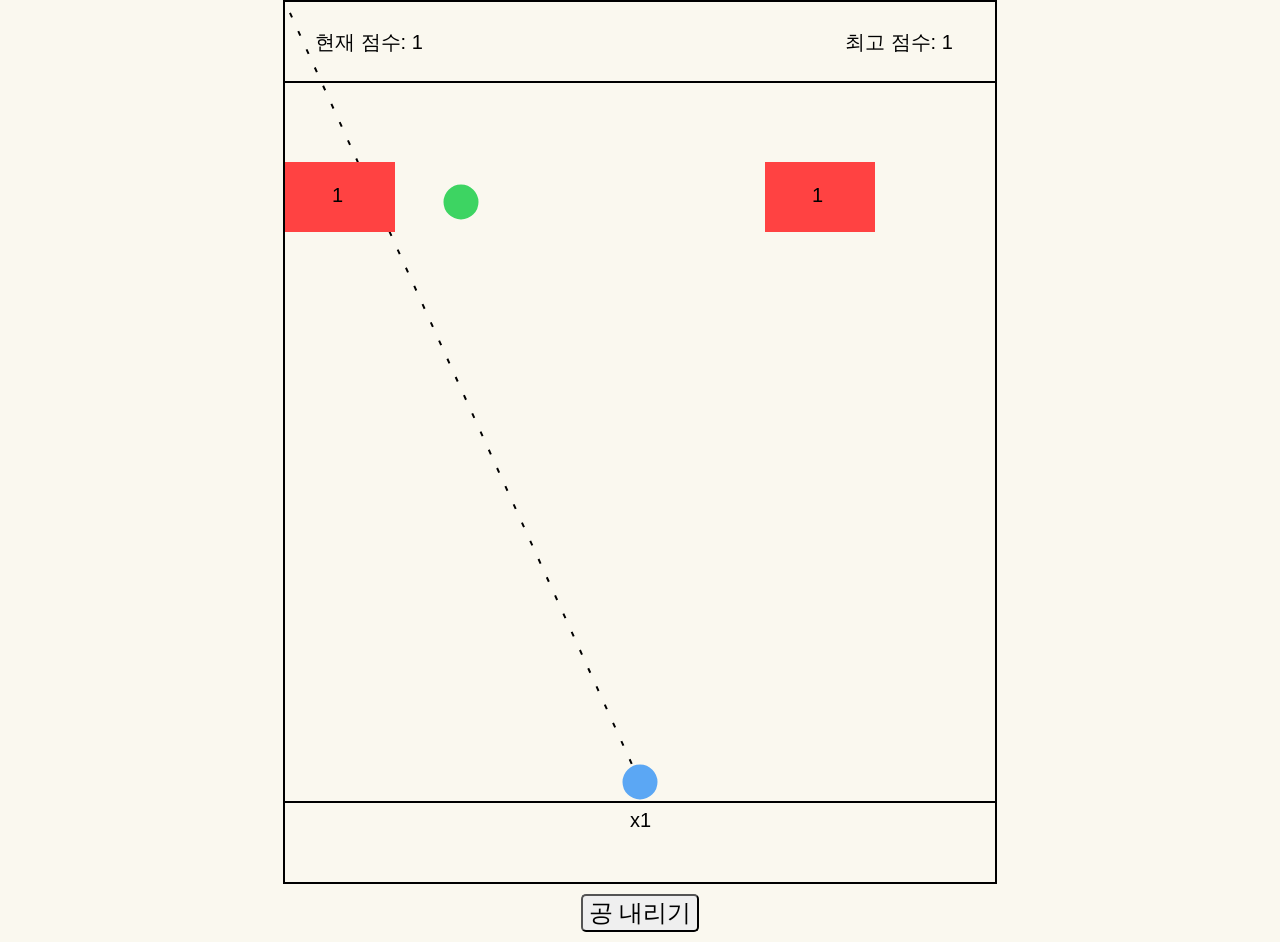
<file: Games/brick-breaker.html>
<html>

<head>
  <meta charset="utf-8" />
  <style>
    body {
      background: #faf8ef;
      margin: 0;
      padding: 0;
    }

    canvas {
      border: 2px solid black;
      margin: 0 auto;
      display: block;
    }

    button {
      border-radius: 5px;
      font-size: 1.5em;
      display: block;
      margin: 10 auto;
    }
  </style>
</head>

<body>
  <canvas id="canvas" width="720" height="800"></canvas>
  <button onclick="gameManager.downBalls()">공 내리기</button>

  <script>
    function randomInt(...args) {
      if (args.length === 1) {
        const [n] = args;
        return Math.ceil(Math.random() * n);
      }

      if (args.length === 2) {
        const [start, end] = args;

        if (start > end) throw Error("The starting value is greater than the ending value.");

        return Math.ceil(Math.random() * (end - start)) + start;
      }
    }

    function random(...args) {
      if (args.length === 1) {
        const [n] = args;
        return Math.random() * n;
      }

      if (args.length === 2) {
        const [start, end] = args;

        if (start > end) throw Error("The starting value is greater than the ending value.");

        return Math.random() * (end - start) + start;
      }
    }

    const range = function (n, m) {
      if (arguments.length === 1)
        return Array.from({ length: n }).map((_, i) => i);

      if (arguments.length === 2) {
        if (n === m) return [n];
        else if (n < m) {
          return Array.from({ length: m - n + 1 }).map((_, i) => i + n);
        } else {
          return Array.from({ length: n - m + 1 }).map(
            (_, i) => m - i + (n - m)
          );
        }
      }
    };

    function normalize(n) {
      return n < 0 ? -1 : n > 0 ? 1 : 0;
    }

    function clamp(v, min, max) {
      return Math.max(min, Math.min(max, v));
    }

    function between(v, min, max) {
      return min <= v && v <= max;
    }

    const delay = (n) => new Promise((r) => setTimeout(r, n));
  </script>

  <script>
    /**
     * Vector Library
     **/
    class Vector {
      constructor(x = 0, y = 0) {
        this.x = x;
        this.y = y;
      }

      add(v) {
        this.x += v.x;
        this.y += v.y;
      }

      sub(v) {
        this.x -= v.x;
        this.y -= v.y;
      }

      mult(n) {
        this.x *= n;
        this.y *= n;
      }

      mag() {
        return Math.sqrt(this.x * this.x + this.y + this.y);
      }

      get() {
        return new Vector(this.x, this.y);
      }

      normalize() {
        this.x = normalize(this.x);
        this.y = normalize(this.y);
      }

      copy() {
        return new Vector(this.x, this.y);
      }
    }

    Vector.mult = (v, n) => new Vector(v.x * n, v.y * n);

    Vector.div = (v, n) => new Vector(v.x / n, v.y / n);
  </script>

  <script>
    /**
     *   Canvas Library
     **/
    const canvas = document.getElementById("canvas");
    const ctx = canvas.getContext("2d");

    const width = 710;
    const height = 880;
    const uiOffsetY = 80;

    canvas.width = width;
    canvas.height = height;

    function line(x1, y1, x2, y2, color = "#000") {
      ctx.beginPath();
      ctx.strokeStyle = color;
      ctx.lineWidth = 2;
      ctx.moveTo(x1, y1);
      ctx.lineTo(x2, y2);
      ctx.stroke();
    }

    function dashLine(x1, y1, x2, y2) {
      ctx.beginPath();
      ctx.setLineDash([5, 15]);
      ctx.moveTo(x1, y1);
      ctx.lineTo(x2, y2);
      ctx.stroke();
      ctx.setLineDash([]);
    }

    function rect(x, y, w, h) {
      ctx.beginPath();
      ctx.rect(x, y, w, h);
      ctx.strokeStyle = "#000";
      ctx.stroke();
      ctx.closePath();
    }

    function fillRect(x, y, w, h, color = "#171717") {
      ctx.save();
      ctx.beginPath();
      ctx.fillStyle = color;
      ctx.fillRect(x, y, w, h);
      ctx.stroke();
      ctx.closePath();
      ctx.restore();
    }

    function circle(x, y, r, color = "#000") {
      ctx.save();
      ctx.beginPath();
      ctx.arc(x, y, r, 0, Math.PI * 2);
      ctx.lineWidth = 3;
      ctx.fillStyle = color;
      ctx.strokeStyle = color;
      ctx.fill();
      ctx.stroke();
      ctx.closePath();
      ctx.restore();
    }

    function clear() {
      ctx.clearRect(0, 0, width, height);
    }

    function shuffle(arr) {
      return arr.sort(() => Math.random() - 0.5);
    }
  </script>

  <script>
    /**
     *   User Code
     **/
    const POWER = 0.3;

    const Mouse = { position: new Vector(0, 0) };

    class BallLine {
      constructor() { }

      display(state) {
        if (!state.ballMoving && !state.brickMoving && state.ballPos) {
          dashLine(
            state.ballPos.x,
            state.ballPos.y,
            Mouse.position.x,
            Math.min(Mouse.position.y, 720)
          );
        }
      }
    }

    class Ball {
      constructor(mass, x, y) {
        this.position = new Vector(x, y);
        this.velocity = new Vector(0, 0);
        this.acceleration = new Vector(0, 0);
        this.mass = mass;
        this.r = this.mass * 8;
        this.showDirection = true;
      }

      setOnStop(f) {
        this.onStop = f;
      }

      applyForce(force) {
        const f = Vector.div(force, this.mass);
        this.acceleration.add(f);
      }

      update() {
        this.velocity.add(this.acceleration);
        this.position.add(this.velocity);

        this.acceleration.mult(0);
      }

      move(direction) {
        if (direction === "right") this.applyForce(new Vector(20, 0));
        else if (direction === "left") this.applyForce(new Vector(-20, 0));
      }

      stop() {
        this.velocity = new Vector(0, 0);
        this.showDirection = true;
        this.onStop(this);
        this.downing = false;
      }

      down() {
        this.downing = true;
        this.velocity = new Vector(0, 30);
      }

      shoot(mousePos) {
        this.showDirection = false;
        const force = this.calcBallVelocity(this.angle(mousePos));
        this.applyForce(force);
      }

      calcBallVelocity(angle) {
        return new Vector(
          100 * Math.cos(angle) * POWER,
          100 * Math.sin(angle) * POWER
        );
      }

      angle(mousePos) {
        const opposite = mousePos.y - this.position.y;
        const adjacent = mousePos.x - this.position.x;
        const angle = Math.atan2(opposite, adjacent);

        return angle;
      }

      display() {
        circle(this.position.x, this.position.y, this.r, "#5ba7f4");
      }

      collideWith(brick) {
        if (this.downing) return false;

        const { x, y } = this.position;
        const r = this.r;

        const closestX = clamp(x, brick.x, brick.x + brick.w);
        const closestY = clamp(y, brick.y, brick.y + brick.h);

        const distanceX = x - closestX;
        const distanceY = y - closestY;
        const distanceSquared = distanceX * distanceX + distanceY * distanceY;

        const collided = distanceSquared < r * r;

        if (!collided) return false;

        if (
          closestY === brick.y &&
          between(closestX, brick.x - r + 3, brick.x + brick.w + r - 3)
        ) {
          this.velocity.y *= -1;
          this.position.y = closestY - r;
        } else if (
          closestY === brick.y + brick.h &&
          between(closestX, brick.x - r + 3, brick.x + brick.w + r - 3)
        ) {
          this.velocity.y *= -1;
          this.position.y = closestY + r;
        } else if (
          closestX === brick.x &&
          between(closestY, brick.y - r + 3, brick.y + brick.h + r - 3)
        ) {
          this.velocity.x *= -1;
          this.position.x = closestX - r;
        } else if (
          closestX === brick.x + brick.w &&
          between(closestY, brick.y - r + 3, brick.y + brick.h + r - 3)
        ) {
          this.velocity.x *= -1;
          this.position.x = closestX + r;
        }

        return true;
      }

      collideWithBonusBall(bonusBall) {
        if (this.downing) return false;

        const x = this.position.x - bonusBall.x;
        const y = this.position.y - bonusBall.y;
        const r = this.r;
        const collided = 2 * r >= Math.sqrt(x * x + y * y);

        return collided;
      }

      checkEdges() {
        if (this.position.x > width) {
          this.position.x = width;
          this.velocity.x *= -1;
        } else if (this.position.x < 0) {
          this.position.x = 0;
          this.velocity.x *= -1;
        }

        if (this.position.y > height - 100) {
          this.velocity.y *= -1;
          this.position.y = height - 100;
          this.stop();
        } else if (this.position.y < 100) {
          this.velocity.y *= -1;
          this.position.y = 100;
        }
      }
    }

    class Brick {
      constructor(n, x, y) {
        this.n = n;
        this.start = n;

        this.x = x * 120;
        this.y = y * 80 + uiOffsetY;
        this.w = 110;
        this.h = 70;
      }

      shouldMoveDown(state) {
        return this.y < 80 * (state.level - this.start + 1) + uiOffsetY;
      }

      update(state) {
        if (this.shouldMoveDown(state)) {
          this.y = Math.min(
            this.y + 10,
            80 * (state.level - this.start + 1) + uiOffsetY
          );
        }
      }

      color(level) {
        const percentage = ((level - this.n) / level) * 30;
        return `hsl(${percentage}, ${100 - percentage}%, 63%)`;
      }

      display(state) {
        fillRect(this.x, this.y, this.w, this.h, this.color(state.level));
        ctx.fillStyle = "black";
        ctx.font = "20px Arial";
        ctx.fillText(
          this.n,
          this.x + this.w / 2 - 8,
          this.y + this.h / 2 + 5
        );
      }

      hit() {
        this.n--;
      }

      get broken() {
        return this.n <= 0;
      }

      get hitBottom() {
        return this.y >= height - uiOffsetY - 80;
      }
    }

    class BrickParticle {
      constructor(n, x, y) {
        const i = n % 5;
        const j = ~~(n / 4);

        this.w = 22;
        this.h = 18;
        this.location = new Vector(x + i * this.w, y + j * this.h);
        this.acceleration = new Vector(0, 0);
        this.velocity = new Vector(
          i > 2
            ? random(0, 0.5)
            : i === 2
              ? random(-0.5, 0.5)
              : random(-0.5, 0),
          random(1, 3)
        );
        this.lifespan = 255;
      }

      update() {
        this.velocity.add(this.acceleration);
        this.location.add(this.velocity);
        this.lifespan -= 4;
      }

      display() {
        fillRect(
          this.location.x,
          this.location.y,
          22,
          18,
          `hsla(30, 70%, 63%, ${this.lifespan / 255})`
        );
      }

      run() {
        this.update();
        this.display();
      }

      get isDead() {
        return this.lifespan < 0;
      }
    }

    class BrickParticleSystem {
      constructor(x, y) {
        this.origin = new Vector(x, y);
        this.particles = range(20).map((n) => new BrickParticle(n, x, y));
      }

      addParticle() {
        this.particles.push(new BrickParticle(this.origin));
      }

      run() {
        this.particles.forEach((particle) => particle.run());
      }

      get isDead() {
        return !this.particles.length || this.particles[0].isDead;
      }
    }

    class BrickParticleSystems {
      constructor() {
        this.particleSystems = [];
      }

      addParticleSystem(...bricks) {
        const newPs = bricks.map(({ x, y }) => new BrickParticleSystem(x, y));
        this.particleSystems.push(...newPs);
      }

      run() {
        this.particleSystems = this.particleSystems.filter(
          (ps) => !ps.isDead
        );
        this.particleSystems.forEach((ps) => ps.run());
      }
    }

    class BonusBall {
      constructor(n, x, y) {
        this.start = n;
        this.r = 16;
        this.x = x * 120 + 56;
        this.y = y * 80 + 36 + uiOffsetY;
        this.hit = false;

        //         this.effectR = 18;
        //         this.effectD = 0.1;
      }

      moveDownLittle(state) {
        this.y = Math.min(
          this.y + 10,
          80 * (state.level - this.start + 1) + uiOffsetY + 40
        );
      }

      update(state) {
        if (this.hit) this.y = Math.min(this.y + 50, height - 100);
        else this.moveDownLittle(state);

        if (this.hit && this.y === height - 100 && state.brickMoving) {
          if (this.x < state.ballPos.x) {
            this.x = Math.min(this.x + 30, state.ballPos.x);
          } else {
            this.x = Math.max(this.x - 30, state.ballPos.x);
          }
        }

        //         this.effectR += this.effectD;
        //         if (this.effectR > 28) this.effectR = 18;
      }

      display() {
        circle(this.x, this.y, this.r, "#3dd462");
        //         if (!this.hit)
        //             circle(this.x, this.y, this.effectR);
      }

      hitWithBall() {
        this.hit = true;
      }

      collideWith(ball) {
        const x = ball.position.x - this.x;
        const y = ball.position.y - this.y;
        const r = this.r;
        const collided = 2 * r >= Math.sqrt(x * x + y * y);

        if (collided) {
          this.hit = true;
        }
        return collided;
      }
    }

    class UI {
      constructor() { }

      display(state) {
        line(0, uiOffsetY, width, uiOffsetY);
        line(0, height - uiOffsetY, width, height - uiOffsetY);

        this.showBallCount(state);
        this.showScore(state);
      }

      showScore(state) {
        ctx.fillText(`현재 점수: ${state.level}`, 30, uiOffsetY / 2 + 7);
        ctx.fillText(
          `최고 점수: ${state.bestLevel}`,
          width - 150,
          uiOffsetY / 2 + 7
        );
      }

      showBallCount(state) {
        if (!state.ballMoving)
          ctx.fillText(
            `x${state.ballCount}`,
            state.ballPos.x - 10,
            height - 55
          );
      }

      gameOver() {
        fillRect(0, height / 2 - 100, width, 200, "rgba(0, 0, 0, 0.3)");
        ctx.font = "40px Arial";
        ctx.fillText("패배!", width / 2 - 40, height / 2 + 12);
        ctx.font = "20px Arial";
      }
    }

    class Balls {
      constructor(state) {
        this.balls = range(state.ballCount).map(
          (i) => new Ball(2, state.ballPos.x, state.ballPos.y)
        );
        this.onBallStop = (ball) => {
          if (!state.firstBallStop) {
            state.ballPos = ball.position.copy();
            state.firstBallStop = true;
          }

          ball.position.x = state.ballPos.x;
        };
        this.balls.forEach((ball) => ball.setOnStop(this.onBallStop));
      }

      collideWithBricks(bricks) {
        bricks.bricks.forEach((brick) => {
          this.balls.forEach((ball) => {
            const collided = ball.collideWith(brick);
            if (collided) {
              brick.hit();
            }
          });
        });
      }

      collideWithBonusBall(bonusBalls) {
        this.balls.forEach((ball) => {
          bonusBalls.forEach((bonusBall) => {
            const collided = ball.collideWithBonusBall(bonusBall);
            if (collided) bonusBall.hitWithBall();
          });
        });
      }

      get allStopped() {
        return this.balls.every((ball) => ball.velocity.mag() === 0);
      }

      addBalls(state, n) {
        const newBalls = range(n).map(
          (i) => new Ball(2, state.ballPos.x, state.ballPos.y)
        );
        newBalls.forEach((ball) => ball.setOnStop(this.onBallStop));
        this.balls.push(...newBalls);
      }

      async shoot(mousePos, state) {
        for (const ball of this.balls) {
          if (state.ballDowning) return;
          ball.shoot(mousePos);
          await delay(Math.max(50 - ~~(state.ballCount / 10), 10));
        }
      }

      display() {
        this.balls.forEach((ball) => {
          ball.update();
          ball.checkEdges();
          ball.display();
        });
      }

      down() {
        this.balls.forEach((ball) => ball.down());
      }
    }

    class Bricks {
      constructor() {
        this.bricks = [];
        this.particleSystems = new BrickParticleSystems();
      }

      addBricks(state, newBrickIndeces) {
        const newBricks = newBrickIndeces.map(
          (i) => new Brick(state.level, i, 0)
        );
        this.bricks.push(...newBricks);
      }

      display(state) {
        this.bricks.forEach((brick) => {
          brick.update(state);
          brick.display(state);
        });

        this.particleSystems.run();
      }

      break() {
        const brokenBricks = this.bricks.filter((brick) => brick.broken);
        this.particleSystems.addParticleSystem(...brokenBricks);

        this.bricks = this.bricks.filter((brick) => !brick.broken);
      }

      shouldSlideDown(state) {
        return this.bricks[0] && this.bricks[0].shouldMoveDown(state);
      }

      get hitBottom() {
        return this.bricks[0] && this.bricks[0].hitBottom;
      }
    }

    class BonusBalls {
      constructor() {
        this.bonusBalls = [];
      }

      addBonusBalls(state, newBonusBallIndex) {
        this.bonusBalls = [
          ...this.bonusBalls,
          new BonusBall(state.level, newBonusBallIndex, 0),
        ];
      }

      display(state) {
        this.bonusBalls.forEach((bonusBall) => {
          bonusBall.update(state);
          bonusBall.display();
        });
      }

      collideWithBall(balls) {
        this.bonusBalls.forEach((bonusBall) =>
          balls.balls.forEach((ball) => bonusBall.collideWith(ball))
        );
      }

      removeHitBalls() {
        this.bonusBalls = this.bonusBalls.filter(
          (b) => !b.hit || b.y > height
        );
      }

      get hitBallCount() {
        return this.bonusBalls.filter((ball) => ball.hit).length;
      }
    }

    class LocalStorageManager {
      constructor() {
        this.bestScoreKey = "brickBestScore";
        this.storage = window.localStorage;
      }

      getBestScore() {
        return this.storage.getItem(this.bestScoreKey) || 1;
      }

      setBestScore(score) {
        this.storage.setItem(this.bestScoreKey, score);
      }

      setScore(score) {
        this.setBestScore(Math.max(score, this.getBestScore()));
      }
    }

    class GameManager {
      constructor() {
        this.state = {
          ballPos: new Vector(width / 2, height - 100),
          ballMoving: false,
          ballCount: 1,
          ballDowning: false,
          brickMoving: false,
          firstBallStop: true,
          level: 1,
          over: false,
        };

        this.balls = new Balls(this.state);
        this.bricks = new Bricks();
        this.bonusBalls = new BonusBalls();
        this.ballLine = new BallLine();
        this.ui = new UI();
        this.scoreStorage = new LocalStorageManager();
        this.state.bestLevel = this.scoreStorage.getBestScore();

        this.addBallsAndBricks();

        canvas.addEventListener("click", (e) => this.shootBalls(e));
      }

      addBallsAndBricks() {
        const bonusBallCount = this.bonusBalls.hitBallCount;
        const newBrickIndeces = shuffle(range(6)).slice(
          0,
          Math.random() > 0.9 ? randomInt(5) : randomInt(4)
        );
        const newBonusBallIndex = shuffle(
          range(6).filter((i) => !newBrickIndeces.includes(i))
        )[0];

        this.state.ballCount += bonusBallCount;
        this.balls.addBalls(this.state, bonusBallCount);
        this.bricks.addBricks(this.state, newBrickIndeces);
        this.bonusBalls.addBonusBalls(this.state, newBonusBallIndex);
      }

      shootBalls(e) {
        if (
          this.state.ballMoving ||
          this.state.brickMoving ||
          this.state.over
        )
          return;

        this.state.ballPos = null;
        this.state.ballMoving = true;
        this.state.ballDowning = false;
        this.state.firstBallStop = false;

        const { x, y } = Mouse.position;
        this.balls.shoot({ x, y: Math.min(y, 720) }, this.state);
      }

      checkCollision() {
        this.balls.collideWithBricks(this.bricks);
        this.bonusBalls.collideWithBall(this.balls);
        this.bricks.break();
      }

      draw() {
        clear();
        this.ballLine.display(this.state);
        this.balls.display();
        this.bricks.display(this.state);
        this.bonusBalls.display(this.state);
        this.ui.display(this.state);
      }

      run() {
        this.draw();
        this.checkCollision();

        if (this.state.ballMoving && this.balls.allStopped) {
          this.state.ballMoving = false;
          this.state.brickMoving = true;

          this.state.level += 1;
          this.scoreStorage.setScore(this.state.level);
          this.state.bestLevel = this.scoreStorage.getBestScore();

          this.addBallsAndBricks();
        }

        if (this.state.brickMoving) {
          if (!this.bricks.shouldSlideDown(this.state)) {
            this.state.brickMoving = false;
            this.bonusBalls.removeHitBalls();
          }
        }

        if (this.bricks.hitBottom) {
          this.ui.gameOver();
          this.state.over = true;
        }

        window.requestAnimationFrame(() => this.run());
      }

      downBalls() {
        this.state.ballDowning = true;
        this.balls.down();
      }
    }

    canvas.addEventListener("mousemove", (e) => {
      const scale = ctx.scale;
      const offset = ctx.offset;
      const mx = e.pageX - canvas.offsetLeft;
      const my = e.pageY;

      Mouse.position = new Vector(mx, my);
    });

    const gameManager = new GameManager();

    gameManager.run();
  </script>
</body>

</html>
</file>
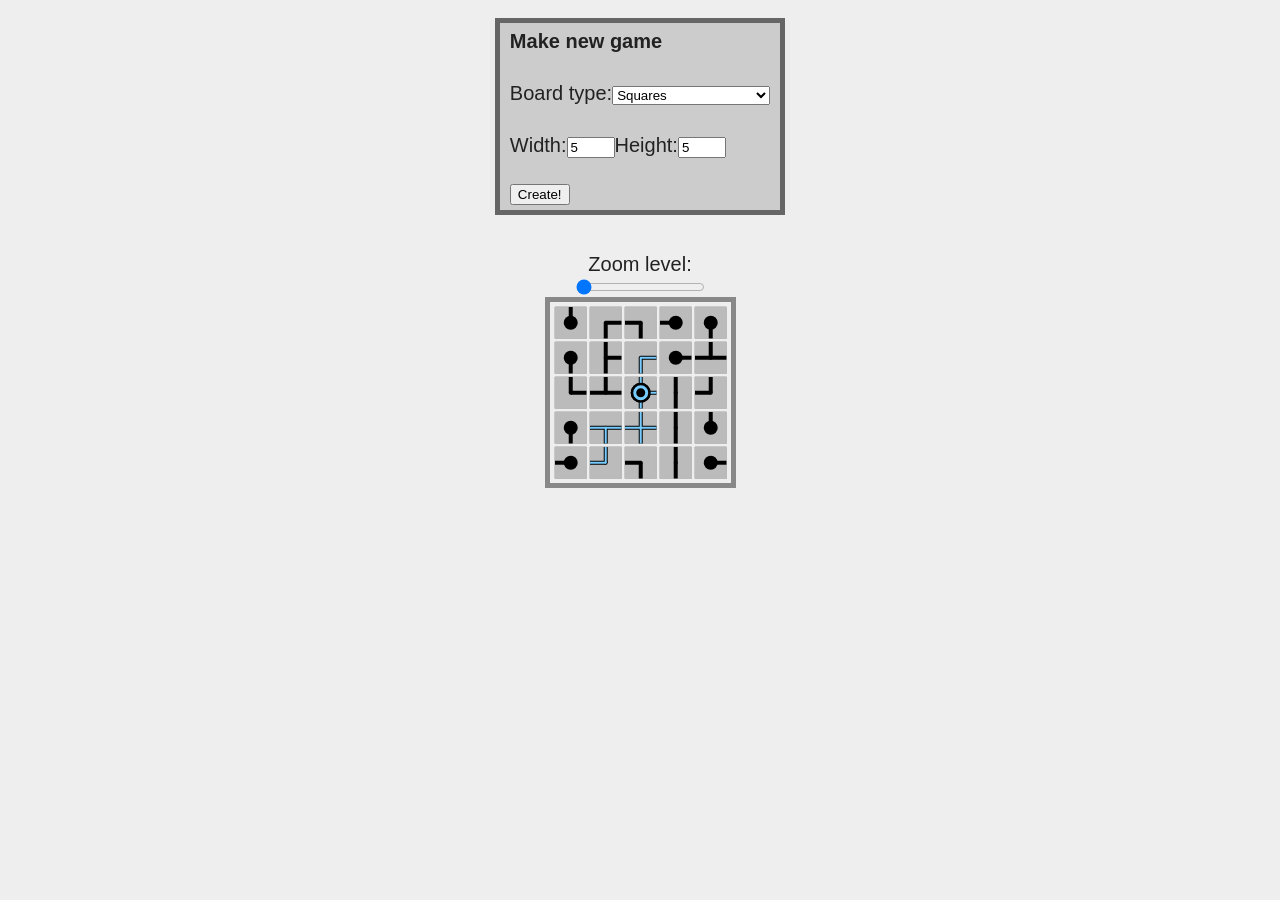
<file: Games/Connect the Pipes.html>
<html><head><title>Connect the Pipes</title><style>body{background-color:#eee;color:#222;display:flex;flex-direction:column;align-items:center;font-family:Arial,Helvetica,sans-serif;font-size:20px;line-height:1.3;user-select:none;padding-bottom:100px}.c-create-game{border:5px solid #666;background-color:#ccc;margin:10px;padding:5px 10px}#c{border:5px solid #888;touch-action:manipulation}</style><script type="text/javascript" src="[data-uri]" defer="defer"></script><script type="text/javascript" src="[data-uri]" defer="defer"></script><script type="text/javascript" src="[data-uri]" defer="defer"></script><script type="text/javascript" src="[data-uri]" defer="defer"></script></head><body><div class="c-create-game"><b>Make new game</b><br><br><label for="board-type">Board type:</label><select name="board-types" id="board-type"><option value="square">Squares</option><option value="squareWrap">Squares (Wraparound)</option><option value="hexagon">Hexagons</option><option value="triangle">Triangles</option><option value="kagome">Kagome</option><option value="kagomeWrap">Kagome (Wraparound)</option><option value="octagonal">Octagonal</option><option value="dodecagonal">Dodecagonal</option></select><br><br><label for="width">Width:</label><input type="number" id="width" min="2" max="99" value="5"><label for="height">Height:</label><input type="number" id="height" min="2" max="99" value="5"><br><br><button onclick="game.makeGameFromUI()">Create!</button></div><br><label for="zoom">Zoom level:</label><input type="range" id="zoom" min="0" max="10" value="0" oninput="zoomLevel=Math.pow(1.1,Number(this.value)),initBoard()"><h2 id="win-text" style="display:none">You won!</h2><canvas id="c"></canvas></body></html>
</file>
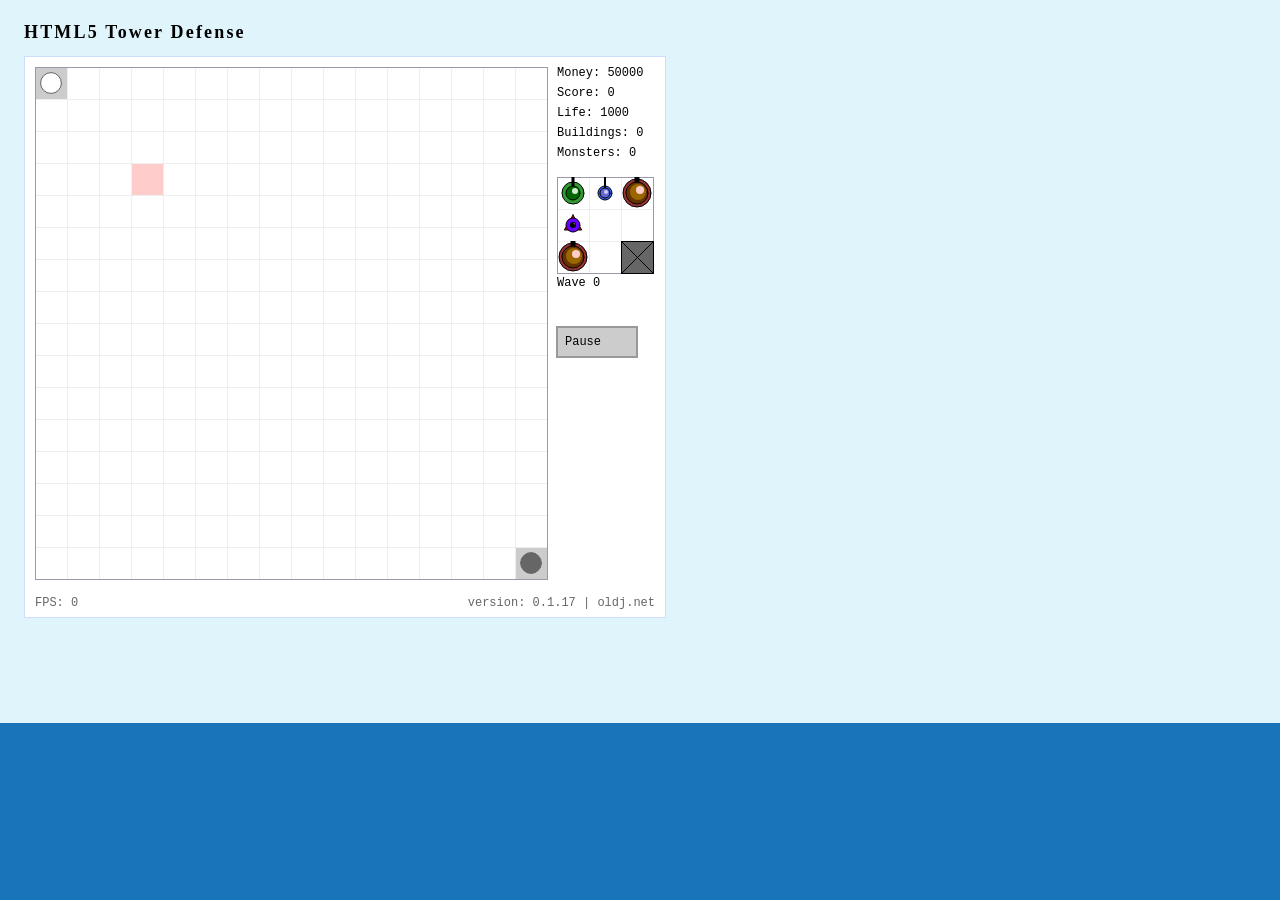
<file: Games/HTML Tower Defence.html>
﻿<!DOCTYPE html><html lang="en"><meta http-equiv="content-type" content="text/html;charset=UTF-8"><head><meta charset="utf-8"><meta name="viewport" content="width=device-width,initial-scale=1,minimum-scale=0.5,maximum-scale=1,user-scalable=yes"><title>HTML5 Tower Defense</title><style>body,html{margin:0;padding:0;font-size:12px;line-height:20px;font-family:Verdana,"Times New Roman",serif;background:#1a74ba}h1{padding:0;margin:0;line-height:48px;font-size:18px;font-weight:700;font-family:Verdana,"Times New Roman",serif;letter-spacing:.12em}#wrapper{margin:0 auto}#td-wrapper{padding:8px 24px 60px 24px;background:#e0f4fc}#td-board{display:none;font-size:16px}#td-board canvas#td-canvas{position:relative;background:#fff;border:solid 1px #cdf}#td-loading{font-size:18px;line-height:48px;padding:60px 0 120px 0;font-style:italic}#about{color:#fff;padding:8px 24px}#about a{color:#fff}</style><script>var _TD={a:[],retina:window.devicePixelRatio||1,init:function(t,e){delete this.init;var i,n={version:"0.1.17",is_debug:!!e,is_paused:!0,width:16,height:16,show_monster_life:!0,fps:0,exp_fps:24,exp_fps_half:12,exp_fps_quarter:6,exp_fps_eighth:4,stage_data:{},defaultSettings:function(){return{step_time:36,grid_size:32*_TD.retina,padding:10*_TD.retina,global_speed:.1}},init:function(t){this.obj_board=n.lang.$e(t),this.canvas=this.obj_board.getElementsByTagName("canvas")[0],this.canvas.getContext&&(this.ctx=this.canvas.getContext("2d"),this.monster_type_count=n.getDefaultMonsterAttributes(),this.iframe=0,this.last_iframe_time=(new Date).getTime(),this.fps=0,this.start())},start:function(){clearTimeout(this._st),n.log("Start!");var i=this;return this._exp_fps_0=this.exp_fps-.4,this._exp_fps_1=this.exp_fps+.4,this.mode="normal",this.eventManager.clear(),this.lang.mix(this,this.defaultSettings()),this.stage=new n.Stage("stage-main",n.getDefaultStageData("stage_main")),this.canvas.setAttribute("width",this.stage.width),this.canvas.setAttribute("height",this.stage.height),this.canvas.style.width=this.stage.width/_TD.retina+"px",this.canvas.style.height=this.stage.height/_TD.retina+"px",this.canvas.onmousemove=function(t){var e=i.getEventXY.call(i,t);i.hover(e[0],e[1])},this.canvas.onclick=function(t){var e=i.getEventXY.call(i,t);i.click(e[0],e[1])},this.is_paused=!1,this.stage.start(),this.step(),this},checkCheat:function(t){switch(t){case"money+":this.money+=1e6,this.log("cheat success!");break;case"life+":this.life=100,this.log("cheat success!");break;case"life-":this.life=1,this.log("cheat success!");break;case"difficulty+":this.difficulty*=2,this.log("cheat success! difficulty = "+this.difficulty);break;case"difficulty-":this.difficulty/=2,this.log("cheat success! difficulty = "+this.difficulty)}},step:function(){if(this.is_debug&&_TD&&_TD.cheat&&(this.checkCheat(_TD.cheat),_TD.cheat=""),!this.is_paused){if(this.iframe++,this.iframe%50==0){var t=(new Date).getTime(),e=this.step_time;this.fps=Math.round(5e5/(t-this.last_iframe_time))/10,this.last_iframe_time=t,this.fps<this._exp_fps_0&&1<e?e--:this.fps>this._exp_fps_1&&e++,this.step_time=e}this.iframe%2400==0&&n.gc(),this.stage.step(),this.stage.render();var i=this;this._st=setTimeout(function(){i.step()},this.step_time)}},getEventXY:function(t){var e=n.lang.$e("wrapper"),i=t.clientX-e.offsetLeft-this.canvas.offsetLeft+Math.max(document.documentElement.scrollLeft,document.body.scrollLeft),s=t.clientY-e.offsetTop-this.canvas.offsetTop+Math.max(document.documentElement.scrollTop,document.body.scrollTop);return[i*_TD.retina,s*_TD.retina]},hover:function(t,e){this.eventManager.hover(t,e)},click:function(t,e){this.eventManager.click(t,e)},mouseHand:function(t){this.canvas.style.cursor=t?"pointer":"default"},log:function(t){this.is_debug&&window.console&&console.log},gc:function(){window.CollectGarbage&&(CollectGarbage(),setTimeout(CollectGarbage,1))}};for(i=0;this.a[i];i++)this.a[i](n);delete this.a,n.init(t)}};_TD.a.push(function(t){t.lang={$e:function(t){return document.getElementById(t)},$c:function(t,e,i){var s=document.createElement(t);for(var n in e=e||{})e.hasOwnProperty(n)&&s.setAttribute(n,e[n]);return i&&i.appendChild(s),s},strLeft:function(t,e){var i=t.slice(0,e),s=i.replace(/[^\x00-\xff]/g,"**").length;if(s<=e)return i;switch(s-=i.length){case 0:return i;case e:return t.slice(0,e>>1);default:var n=e-s,h=t.slice(n,e),a=h.replace(/[\x00-\xff]/g,"").length;return a?t.slice(0,n)+this.arguments.callee(h,a):t.slice(0,n)}},strLen2:function(t){return t.replace(/[^\x00-\xff]/g,"**").length},each:function(t,e){if(Array.prototype.forEach)t.forEach(e);else for(var i=0,s=t.length;i<s;i++)e(t[i])},any:function(t,e){for(var i=0,s=t.length;i<s;i++)if(e(t[i]))return t[i];return null},shift:function(t,e){for(;t[0];)e(t.shift())},rndSort:function(t){return t.concat().sort(function(){return Math.random()-.5})},_rndRGB2:function(t){var e=t.toString(16);return 2==e.length?e:"0"+e},rndRGB:function(){var t=Math.floor(256*Math.random()),e=Math.floor(256*Math.random()),i=Math.floor(256*Math.random());return"#"+this._rndRGB2(t)+this._rndRGB2(e)+this._rndRGB2(i)},rgb2Arr:function(t){if(7!=t.length)return[0,0,0];var e=t.substr(1,2),i=t.substr(3,2),s=t.substr(3,2);return[parseInt(e,16),parseInt(i,16),parseInt(s,16)]},rndStr:function(t){t=t||16;var e,i,s="1234567890abcdefghijklmnopqrstuvwxyz",n=[],h=s.length;for(e=0;e<t;e++)i=Math.floor(Math.random()*h),n.push(s.substr(i,1));return n.join("")},nullFunc:function(){},arrayEqual:function(t,e){var i,s=t.length;if(s!=e.length)return!1;for(i=0;i<s;i++)if(t[i]!=e[i])return!1;return!0},mix:function(t,e,i){if(!e||!t)return t;for(var s in e)!e.hasOwnProperty(s)||!1===i&&s in t||(t[s]=e[s]);return t}}}),_TD.a.push(function(o){o.eventManager={ex:-1,ey:-1,_registers:{},ontypes:["enter","hover","out","click"],current_type:"hover",isOn:function(t){return-1!=this.ex&&-1!=this.ey&&this.ex>t.x&&this.ex<t.x2&&this.ey>t.y&&this.ey<t.y2},_mkElEvtName:function(t,e){return t.id+"::_evt_::"+e},on:function(t,e,i){this._registers[this._mkElEvtName(t,e)]=[t,e,i]},removeEventListener:function(t,e){var i=this._mkElEvtName(t,e);delete this._registers[i]},clear:function(){delete this._registers,this._registers={}},step:function(){if(this.current_type){var t,e,i,s,n,h,a,l=this,r=this.ontypes.length,c=[];for(t in this._registers)this._registers.hasOwnProperty(t)&&(i=(e=this._registers[t])[0],s=e[1],n=e[2],i.is_valid?i.is_visiable&&(a=this.isOn(i),"click"!=this.current_type?"hover"==s&&i.is_hover&&a?(n(),this.current_type="hover"):"enter"==s&&!i.is_hover&&a?(i.is_hover=!0,n(),this.current_type="enter"):"out"==s&&i.is_hover&&!a&&(i.is_hover=!1,n(),this.current_type="out"):a&&"click"==s&&n()):c.push(i));o.lang.each(c,function(t){for(h=0;h<r;h++)l.removeEventListener(t,l.ontypes[h])}),this.current_type=""}},hover:function(t,e){"click"!=this.current_type&&(this.current_type="hover",this.ex=t,this.ey=e)},click:function(t,e){this.current_type="click",this.ex=t,this.ey=e}}}),_TD.a.push(function(i){i.Stage=function(t,e){this.id=t||"stage-"+i.lang.rndStr(),this.cfg=e||{},this.width=this.cfg.width||640,this.height=this.cfg.height||540,this.mode="normal",this.state=0,this.acts=[],this.current_act=null,this._step2=i.lang.nullFunc,this._init()},i.Stage.prototype={_init:function(){"function"==typeof this.cfg.init&&this.cfg.init.call(this),"function"==typeof this.cfg.step2&&(this._step2=this.cfg.step2)},start:function(){this.state=1,i.lang.each(this.acts,function(t){t.start()})},pause:function(){this.state=2},gameover:function(){this.current_act.gameover()},clear:function(){this.state=3,i.lang.each(this.acts,function(t){t.clear()})},step:function(){1==this.state&&this.current_act&&(i.eventManager.step(),this.current_act.step(),this._step2())},render:function(){0!=this.state&&3!=this.state&&this.current_act&&this.current_act.render()},addAct:function(t){this.acts.push(t)},addElement:function(t,e,i){this.current_act&&this.current_act.addElement(t,e,i)}}}),_TD.a.push(function(i){i.Act=function(t,e){this.stage=t,this.id=e||"act-"+i.lang.rndStr(),this.state=0,this.scenes=[],this.end_queue=[],this.current_scene=null,this._init()},i.Act.prototype={_init:function(){this.stage.addAct(this)},start:function(){return this.stage.current_act&&3!=this.stage.current_act.state?(this.state=0,void this.stage.current_act.queue(this.start)):(this.state=1,this.stage.current_act=this,void i.lang.each(this.scenes,function(t){t.start()}))},pause:function(){this.state=2},end:function(){this.state=3;for(var t;t=this.end_queue.shift();)t();this.stage.current_act=null},queue:function(t){this.end_queue.push(t)},clear:function(){this.state=3,i.lang.each(this.scenes,function(t){t.clear()})},step:function(){1==this.state&&this.current_scene&&this.current_scene.step()},render:function(){0!=this.state&&3!=this.state&&this.current_scene&&this.current_scene.render()},addScene:function(t){this.scenes.push(t)},addElement:function(t,e,i){this.current_scene&&this.current_scene.addElement(t,e,i)},gameover:function(){this.current_scene.gameover()}}}),_TD.a.push(function(s){s.Scene=function(t,e){this.act=t,this.stage=t.stage,this.is_gameover=!1,this.id=e||"scene-"+s.lang.rndStr(),this.state=0,this.end_queue=[],this._step_elements=[[],[],[]],this._render_elements=[[],[],[],[],[],[],[],[],[],[]],this._init()},s.Scene.prototype={_init:function(){this.act.addScene(this),this.wave=0},start:function(){return this.act.current_scene&&this.act.current_scene!=this&&3!=this.act.current_scene.state?(this.state=0,void this.act.current_scene.queue(this.start)):(this.state=1,void(this.act.current_scene=this))},pause:function(){this.state=2},end:function(){this.state=3;for(var t;t=this.end_queue.shift();)t();this.clear(),this.act.current_scene=null},clear:function(){s.lang.shift(this._step_elements,function(t){s.lang.shift(t,function(t){t.del()})}),s.lang.shift(this._render_elements,function(t){s.lang.shift(t,function(t){t.del()})})},queue:function(t){this.end_queue.push(t)},gameover:function(){this.is_gameover||(this.pause(),this.is_gameover=!0)},step:function(){var t,e;if(1==this.state)for(s.life<=0&&(s.life=0,this.gameover()),t=0;t<3;t++){e=[];var i=this._step_elements[t];s.lang.shift(i,function(t){t.is_valid?(t.is_paused||t.step(),e.push(t)):setTimeout(function(){t=null},500)}),this._step_elements[t]=e}},render:function(){if(0!=this.state&&3!=this.state){var t,e;for(s.ctx.clearRect(0,0,this.stage.width,this.stage.height),t=0;t<10;t++){e=[];var i=this._render_elements[t];s.lang.shift(i,function(t){t.is_valid&&(t.is_visiable&&t.render(),e.push(t))}),this._render_elements[t]=e}this.is_gameover&&this.panel.gameover_obj.show()}},addElement:function(t,e,i){e=e||t.step_level||1,i=i||t.render_level,this._step_elements[e].push(t),this._render_elements[i].push(t),t.scene=this,t.step_level=e,t.render_level=i}}}),_TD.a.push(function(n){n.Element=function(t,e){this.id=t||"el-"+n.lang.rndStr(),this.cfg=e||{},this.is_valid=!0,this.is_visiable=void 0===e.is_visiable||e.is_visiable,this.is_paused=!1,this.is_hover=!1,this.x=this.cfg.x||-1,this.y=this.cfg.y||-1,this.width=this.cfg.width||0,this.height=this.cfg.height||0,this.step_level=e.step_level||1,this.render_level=e.render_level,this.on_events=e.on_events||[],this._init()},n.Element.prototype={_init:function(){var t,e,i=this;for(t=0,e=this.on_events.length;t<e;t++)switch(this.on_events[t]){case"enter":this.on("enter",function(){i.onEnter()});break;case"out":this.on("out",function(){i.onOut()});break;case"hover":this.on("hover",function(){i.onHover()});break;case"click":this.on("click",function(){i.onClick()})}this.calculatePos()},calculatePos:function(){this.cx=this.x+this.width/2,this.cy=this.y+this.height/2,this.x2=this.x+this.width,this.y2=this.y+this.height},start:function(){this.is_paused=!1},pause:function(){this.is_paused=!0},hide:function(){this.is_visiable=!1,this.onOut()},show:function(){this.is_visiable=!0},del:function(){this.is_valid=!1},on:function(t,e){n.eventManager.on(this,t,e)},onEnter:n.lang.nullFunc,onOut:n.lang.nullFunc,onHover:n.lang.nullFunc,onClick:n.lang.nullFunc,step:n.lang.nullFunc,render:n.lang.nullFunc,addToScene:function(e,i,s,t){this.scene=e,isNaN(i)||(this.step_level=i||this.step_level,this.render_level=s||this.render_level,t&&n.lang.each(t,function(t){e.addElement(t,i,s)}),e.addElement(this,i,s))}}}),_TD.a.push(function(l){function r(t,e){var i=new l.Element(t,e);return l.lang.mix(i,h),i._init(e),i}var s={_init:function(t){t=t||{},this.grid_x=t.grid_x||10,this.grid_y=t.grid_y||10,this.x=t.x||0,this.y=t.y||0,this.width=this.grid_x*l.grid_size,this.height=this.grid_y*l.grid_size,this.x2=this.x+this.width,this.y2=this.y+this.width,this.grids=[],this.entrance=this.exit=null,this.buildings=[],this.monsters=[],this.bullets=[],this.scene=t.scene,this.is_main_map=!!t.is_main_map,this.select_hl=l.MapSelectHighLight(this.id+"-hl",{map:this}),this.select_hl.addToScene(this.scene,1,9),this.selected_building=null,this._wait_clearInvalidElements=20,this._wait_add_monsters=0,this._wait_add_monsters_arr=[],this.is_main_map&&(this.mmm=new r(this.id+"-mmm",{map:this}),this.mmm.addToScene(this.scene,1,7));var e,i,s,n=this.grid_x*this.grid_y,h=t.grid_data||[];for(e=0;e<n;e++)(i=h[e]||{}).mx=e%this.grid_x,i.my=Math.floor(e/this.grid_x),i.map=this,i.step_level=this.step_level,i.render_level=this.render_level,s=new l.Grid(this.id+"-grid-"+i.mx+"-"+i.my,i),this.grids.push(s);t.entrance&&t.exit&&!l.lang.arrayEqual(t.entrance,t.exit)&&(this.entrance=this.getGrid(t.entrance[0],t.entrance[1]),this.entrance.is_entrance=!0,this.exit=this.getGrid(t.exit[0],t.exit[1]),this.exit.is_exit=!0);var a=this;t.grids_cfg&&l.lang.each(t.grids_cfg,function(t){var e=a.getGrid(t.pos[0],t.pos[1]);e&&(isNaN(t.passable_flag)||(e.passable_flag=t.passable_flag),isNaN(t.build_flag)||(e.build_flag=t.build_flag),t.building&&e.addBuilding(t.building))})},checkHasWeapon:function(){this.has_weapon=null!=this.anyBuilding(function(t){return t.is_weapon})},getGrid:function(t,e){var i=e*this.grid_x+t;return this.grids[i]},anyMonster:function(t){return l.lang.any(this.monsters,t)},anyBuilding:function(t){return l.lang.any(this.buildings,t)},anyBullet:function(t){return l.lang.any(this.bullets,t)},eachBuilding:function(t){l.lang.each(this.buildings,t)},eachMonster:function(t){l.lang.each(this.monsters,t)},eachBullet:function(t){l.lang.each(this.bullets,t)},preBuild:function(t){l.mode="build",this.pre_building&&this.pre_building.remove(),this.pre_building=new l.Building(this.id+"-pre-building-"+l.lang.rndStr(),{type:t,map:this,is_pre_building:!0}),this.scene.addElement(this.pre_building,1,this.render_level+1)},cancelPreBuild:function(){l.mode="normal",this.pre_building&&this.pre_building.remove()},clearInvalidElements:function(){if(0<this._wait_clearInvalidElements)this._wait_clearInvalidElements--;else{this._wait_clearInvalidElements=20;var e=[];l.lang.shift(this.buildings,function(t){t.is_valid&&e.push(t)}),this.buildings=e,e=[],l.lang.shift(this.monsters,function(t){t.is_valid&&e.push(t)}),this.monsters=e,e=[],l.lang.shift(this.bullets,function(t){t.is_valid&&e.push(t)}),this.bullets=e}},addMonster:function(t){this.entrance&&("number"==typeof t&&(t=new l.Monster(null,{idx:t,difficulty:l.difficulty,step_level:this.step_level,render_level:this.render_level+2})),this.entrance.addMonster(t))},addMonsters:function(t,e){this._wait_add_monsters=t,this._wait_add_monsters_objidx=e},addMonsters2:function(t){this._wait_add_monsters_arr=t},checkPassable:function(t,e){var i=this.getGrid(t,e);return null!=i&&1==i.passable_flag&&2!=i.build_flag},step:function(){if(this.clearInvalidElements(),0<this._wait_add_monsters)this.addMonster(this._wait_add_monsters_objidx),this._wait_add_monsters--;else if(0<this._wait_add_monsters_arr.length){var t=this._wait_add_monsters_arr.shift();this.addMonsters(t[0],t[1])}},render:function(){var t=l.ctx;t.strokeStyle="#99a",t.lineWidth=_TD.retina,t.beginPath(),t.strokeRect(this.x+.5,this.y+.5,this.width,this.height),t.closePath(),t.stroke()},onOut:function(){this.is_main_map&&this.pre_building&&this.pre_building.hide()}};l.Map=function(t,e){e.on_events=["enter","out"];var i=new l.Element(t,e);return l.lang.mix(i,s),i._init(e),i};var n={_init:function(t){this.map=t.map,this.width=l.grid_size+2,this.height=l.grid_size+2,this.is_visiable=!1},show:function(t){this.x=t.x,this.y=t.y,this.is_visiable=!0},render:function(){var t=l.ctx;t.lineWidth=2,t.strokeStyle="#f93",t.beginPath(),t.strokeRect(this.x,this.y,this.width-1,this.height-1),t.closePath(),t.stroke()}};l.MapSelectHighLight=function(t,e){var i=new l.Element(t,e);return l.lang.mix(i,n),i._init(e),i};var h={_init:function(t){this.map=t.map,this.x1=this.map.x,this.y1=this.map.y,this.x2=this.map.x2+1,this.y2=this.map.y2+1,this.w=this.map.scene.stage.width,this.h=this.map.scene.stage.height,this.w2=this.w-this.x2,this.h2=this.h-this.y2},render:function(){var t=l.ctx;t.fillStyle="#fff",t.beginPath(),t.fillRect(0,0,this.x1,this.h),t.fillRect(0,0,this.w,this.y1),t.fillRect(0,this.y2,this.w,this.h2),t.fillRect(this.x2,0,this.w2,this.h),t.closePath(),t.fill()}}}),_TD.a.push(function(s){var n={_init:function(t){t=t||{},this.map=t.map,this.scene=this.map.scene,this.mx=t.mx,this.my=t.my,this.width=s.grid_size,this.height=s.grid_size,this.is_entrance=this.is_exit=!1,this.passable_flag=1,this.build_flag=1,this.building=null,this.calculatePos()},calculatePos:function(){this.x=this.map.x+this.mx*s.grid_size,this.y=this.map.y+this.my*s.grid_size,this.x2=this.x+s.grid_size,this.y2=this.y+s.grid_size,this.cx=Math.floor(this.x+s.grid_size/2),this.cy=Math.floor(this.y+s.grid_size/2)},checkBlock:function(){if(this.is_entrance||this.is_exit)return this._block_msg=s._t("entrance_or_exit_be_blocked"),!0;var t,i=this;return(t=new s.FindWay(this.map.grid_x,this.map.grid_y,this.map.entrance.mx,this.map.entrance.my,this.map.exit.mx,this.map.exit.my,function(t,e){return!(t==i.mx&&e==i.my)&&i.map.checkPassable(t,e)}).is_blocked)?this._block_msg=s._t("blocked"):(t=!!this.map.anyMonster(function(t){return t.chkIfBlocked(i.mx,i.my)}))&&(this._block_msg=s._t("monster_be_blocked")),t},buyBuilding:function(t){var e=s.getDefaultBuildingAttributes(t).cost||0;s.money>=e?(s.money-=e,this.addBuilding(t)):(s.log(s._t("not_enough_money",[e])),this.scene.panel.balloontip.msg(s._t("not_enough_money",[e]),this))},addBuilding:function(t){this.building&&this.removeBuilding();var e=new s.Building("building-"+t+"-"+s.lang.rndStr(),{type:t,step_level:this.step_level,render_level:this.render_level});e.locate(this),this.scene.addElement(e,this.step_level,this.render_level+1),this.map.buildings.push(e),this.building=e,this.build_flag=2,this.map.checkHasWeapon(),this.map.pre_building&&this.map.pre_building.hide()},removeBuilding:function(){2==this.build_flag&&(this.build_flag=1),this.building&&this.building.remove(),this.building=null},addMonster:function(t){t.beAddToGrid(this),this.map.monsters.push(t),t.start()},hightLight:function(t){this.map.select_hl[t?"show":"hide"](this)},render:function(){var t=s.ctx,e=this.x+.5,i=this.y+.5;this.is_hover&&(t.fillStyle="rgba(255, 255, 200, 0.2)",t.beginPath(),t.fillRect(e,i,this.width,this.height),t.closePath(),t.fill()),0==this.passable_flag&&(t.fillStyle="#fcc",t.beginPath(),t.fillRect(e,i,this.width,this.height),t.closePath(),t.fill()),(this.is_entrance||this.is_exit)&&(t.lineWidth=1,t.fillStyle="#ccc",t.beginPath(),t.fillRect(e,i,this.width,this.height),t.closePath(),t.fill(),t.strokeStyle="#666",t.fillStyle=this.is_entrance?"#fff":"#666",t.beginPath(),t.arc(this.cx,this.cy,.325*s.grid_size,0,2*Math.PI,!0),t.closePath(),t.fill(),t.stroke()),t.strokeStyle="#eee",t.lineWidth=1,t.beginPath(),t.strokeRect(e,i,this.width,this.height),t.closePath(),t.stroke()},onEnter:function(){if(this.map.is_main_map&&"build"==s.mode)1==this.build_flag?(this.map.pre_building.show(),this.map.pre_building.locate(this)):this.map.pre_building.hide();else if(this.map.is_main_map){var t="";this.is_entrance?t=s._t("entrance"):this.is_exit?t=s._t("exit"):0==this.passable_flag?t=s._t("_cant_pass"):0==this.build_flag&&(t=s._t("_cant_build")),t&&this.scene.panel.balloontip.msg(t,this)}},onOut:function(){this.scene.panel.balloontip.el==this&&this.scene.panel.balloontip.hide()},onClick:function(){1==this.scene.state&&("build"==s.mode&&this.map.is_main_map&&!this.building?this.checkBlock()?this.scene.panel.balloontip.msg(this._block_msg,this):this.buyBuilding(this.map.pre_building.type):!this.building&&this.map.selected_building&&(this.map.selected_building.toggleSelected(),this.map.selected_building=null))}};s.Grid=function(t,e){e.on_events=["enter","out","click"];var i=new s.Element(t,e);return s.lang.mix(i,n),i._init(e),i}}),_TD.a.push(function(a){var s={_init:function(t){this.is_selected=!1,this.level=0,this.killed=0,this.target=null,t=t||{},this.map=t.map||null,this.grid=t.grid||null,this.bullet_type=t.bullet_type||1,this.type=t.type,this.speed=t.speed,this.bullet_speed=t.bullet_speed,this.is_pre_building=!!t.is_pre_building,this.blink=this.is_pre_building,this.wait_blink=this._default_wait_blink=20,this.is_weapon="wall"!=this.type;var e=a.getDefaultBuildingAttributes(this.type);a.lang.mix(this,e),this.range_px=this.range*a.grid_size,this.money=this.cost,this.calculatePos()},getUpgradeCost:function(){return Math.floor(.75*this.money)},getSellMoney:function(){return Math.floor(.5*this.money)||1},toggleSelected:function(){this.is_selected=!this.is_selected,this.grid.hightLight(this.is_selected);var e=this;this.is_selected?(this.map.eachBuilding(function(t){t.is_selected=t==e}),(this.map.is_main_map?this.scene.panel_map:this.scene.map).eachBuilding(function(t){t.is_selected=!1,t.grid.hightLight(!1)}),(this.map.selected_building=this).map.is_main_map?this.scene.map.cancelPreBuild():this.scene.map.preBuild(this.type)):(this.map.selected_building==this&&(this.map.selected_building=null),this.map.is_main_map||this.scene.map.cancelPreBuild()),this.map.is_main_map&&(this.map.selected_building?(this.scene.panel.btn_upgrade.show(),this.scene.panel.btn_sell.show(),this.updateBtnDesc()):(this.scene.panel.btn_upgrade.hide(),this.scene.panel.btn_sell.hide()))},updateBtnDesc:function(){this.scene.panel.btn_upgrade.desc=a._t("upgrade",[a._t("building_name_"+this.type),this.level+1,this.getUpgradeCost()]),this.scene.panel.btn_sell.desc=a._t("sell",[a._t("building_name_"+this.type),this.getSellMoney()])},locate:function(t){this.grid=t,this.map=t.map,this.cx=this.grid.cx,this.cy=this.grid.cy,this.x=this.grid.x,this.y=this.grid.y,this.x2=this.grid.x2,this.y2=this.grid.y2,this.width=this.grid.width,this.height=this.grid.height,this.px=this.x+.5,this.py=this.y+.5,this.wait_blink=this._default_wait_blink,this._fire_wait=Math.floor(Math.max(2/(this.speed*a.global_speed),1)),this._fire_wait2=this._fire_wait},remove:function(){this.grid&&this.grid.building&&this.grid.building==this&&(this.grid.building=null),this.hide(),this.del()},findTarget:function(){if(this.is_weapon&&!this.is_pre_building&&this.grid){var e=this.cx,i=this.cy,s=Math.pow(this.range_px,2);this.target&&this.target.is_valid&&Math.pow(this.target.cx-e,2)+Math.pow(this.target.cy-i,2)<=s||(this.target=a.lang.any(a.lang.rndSort(this.map.monsters),function(t){return Math.pow(t.cx-e,2)+Math.pow(t.cy-i,2)<=s}))}},getTargetPosition:function(){if(this.target)return[this.target.cx,this.target.cy];var t=this.map.is_main_map?this.map.entrance:this.grid;return[t.cx,t.cy]},fire:function(){if(this.target&&this.target.is_valid){if("laser_gun"==this.type)return void this.target.beHit(this,this.damage);var t=this.muzzle||[this.cx,this.cy],e=t[0],i=t[1];new a.Bullet(null,{building:this,damage:this.damage,target:this.target,speed:this.bullet_speed,x:e,y:i})}},tryToFire:function(){this.is_weapon&&this.target&&(this._fire_wait--,0<this._fire_wait||(this._fire_wait<0?this._fire_wait=this._fire_wait2:this.fire()))},_upgrade2:function(t){this._upgrade_records[t]||(this._upgrade_records[t]=this[t]);var e=this._upgrade_records[t],i="max_"+t,s=this["_upgrade_rule_"+t]||a.default_upgrade_rule;e&&!isNaN(e)&&(e=s(this.level,e),this[i]&&!isNaN(this[i])&&this[i]<e&&(e=this[i]),this._upgrade_records[t]=e,this[t]=Math.floor(e))},upgrade:function(){this._upgrade_records||(this._upgrade_records={});var t,e=["damage","range","speed","life","shield"],i=e.length;for(t=0;t<i;t++)this._upgrade2(e[t]);this.level++,this.range_px=this.range*a.grid_size},tryToUpgrade:function(t){var e=this.getUpgradeCost(),i="";i=e>a.money?a._t("not_enough_money",[e]):(a.money-=e,this.money+=e,this.upgrade(),a._t("upgrade_success",[a._t("building_name_"+this.type),this.level,this.getUpgradeCost()])),this.updateBtnDesc(),this.scene.panel.balloontip.msg(i,t)},tryToSell:function(){this.is_valid&&(a.money+=this.getSellMoney(),this.grid.removeBuilding(),this.is_valid=!1,this.map.selected_building=null,this.map.select_hl.hide(),this.map.checkHasWeapon(),this.scene.panel.btn_upgrade.hide(),this.scene.panel.btn_sell.hide(),this.scene.panel.balloontip.hide())},step:function(){this.blink&&(this.wait_blink--,this.wait_blink<-this._default_wait_blink&&(this.wait_blink=this._default_wait_blink)),this.findTarget(),this.tryToFire()},render:function(){if(this.is_visiable&&!(this.wait_blink<0)){var t=a.ctx;a.renderBuilding(this),this.map.is_main_map&&(this.is_selected||this.is_pre_building||this.map.show_all_ranges)&&this.is_weapon&&0<this.range&&this.grid&&(t.lineWidth=_TD.retina,t.fillStyle="rgba(187, 141, 32, 0.15)",t.strokeStyle="#bb8d20",t.beginPath(),t.arc(this.cx,this.cy,this.range_px,0,2*Math.PI,!0),t.closePath(),t.fill(),t.stroke()),"laser_gun"==this.type&&this.target&&this.target.is_valid&&(t.lineWidth=3*_TD.retina,t.strokeStyle="rgba(50, 50, 200, 0.5)",t.beginPath(),t.moveTo(this.cx,this.cy),t.lineTo(this.target.cx,this.target.cy),t.closePath(),t.stroke(),t.lineWidth=_TD.retina,t.strokeStyle="rgba(150, 150, 255, 0.5)",t.beginPath(),t.lineTo(this.cx,this.cy),t.closePath(),t.stroke())}},onEnter:function(){if(!this.is_pre_building){var t;t=this.map.is_main_map?a._t("building_info"+("wall"==this.type?"_wall":""),[a._t("building_name_"+this.type),this.level,this.damage,this.speed,this.range,this.killed]):a._t("building_intro_"+this.type,[a.getDefaultBuildingAttributes(this.type).cost]),this.scene.panel.balloontip.msg(t,this.grid)}},onOut:function(){this.scene.panel.balloontip.el==this.grid&&this.scene.panel.balloontip.hide()},onClick:function(){this.is_pre_building||1!=this.scene.state||this.toggleSelected()}};a.Building=function(t,e){e.on_events=["enter","out","click"];var i=new a.Element(t,e);return a.lang.mix(i,s),i._init(e),i};var n={_init:function(t){t=t||{},this.speed=t.speed,this.damage=t.damage,this.target=t.target,this.cx=t.x,this.cy=t.y,this.r=t.r||Math.max(Math.log(this.damage),2),this.r<1&&(this.r=1),6<this.r&&(this.r=6),this.building=t.building||null,this.map=t.map||this.building.map,this.type=t.type||1,this.color=t.color||"#000",this.map.bullets.push(this),this.addToScene(this.map.scene,1,6),1==this.type&&this.calculate()},calculate:function(){var t,e,i,s,n=this.target.cx,h=this.target.cy;t=n-this.cx,e=h-this.cy,i=Math.sqrt(Math.pow(t,2)+Math.pow(e,2)),s=20*this.speed*a.global_speed,this.vx=t*s/i,this.vy=e*s/i},checkOutOfMap:function(){return this.is_valid=!(this.cx<this.map.x||this.cx>this.map.x2||this.cy<this.map.y||this.cy>this.map.y2),!this.is_valid},checkHit:function(){var e=this.cx,i=this.cy,s=this.r*_TD.retina,t=this.map.anyMonster(function(t){return Math.pow(t.cx-e,2)+Math.pow(t.cy-i,2)<=2*Math.pow(t.r+s,2)});return!!t&&(t.beHit(this.building,this.damage),this.is_valid=!1,a.Explode(this.id+"-explode",{cx:this.cx,cy:this.cy,r:this.r,step_level:this.step_level,render_level:this.render_level,color:this.color,scene:this.map.scene,time:.2}),!0)},step:function(){this.checkOutOfMap()||this.checkHit()||(this.cx+=this.vx,this.cy+=this.vy)},render:function(){var t=a.ctx;t.fillStyle=this.color,t.beginPath(),t.arc(this.cx,this.cy,this.r,0,2*Math.PI,!0),t.closePath(),t.fill()}};a.Bullet=function(t,e){var i=new a.Element(t,e);return a.lang.mix(i,n),i._init(e),i}}),_TD.a.push(function(h){var s={_init:function(t){t=t||{},this.is_monster=!0,this.idx=t.idx||1,this.difficulty=t.difficulty||1;var e=h.getDefaultMonsterAttributes(this.idx);this.speed=Math.floor((e.speed+this.difficulty/2)*(.5*Math.random()+.75)),this.speed<1&&(this.speed=1),this.speed>t.max_speed&&(this.speed=t.max_speed),this.life=this.life0=Math.floor(e.life*(this.difficulty+1)*(Math.random()+.5)*.5),this.life<1&&(this.life=this.life0=1),this.shield=Math.floor(e.shield+this.difficulty/2),this.shield<0&&(this.shield=0),this.damage=Math.floor((e.damage||1)*(.5*Math.random()+.75)),this.damage<1&&(this.damage=1),this.money=e.money||Math.floor(Math.sqrt((this.speed+this.life)*(this.shield+1)*this.damage)),this.money<1&&(this.money=1),this.color=e.color||h.lang.rndRGB(),this.r=Math.floor(1.2*this.damage)*_TD.retina,this.r<4*_TD.retina&&(this.r=4*_TD.retina),this.r>h.grid_size/2-4*_TD.retina&&(this.r=h.grid_size/2-4*_TD.retina),this.render=e.render,this.grid=null,this.map=null,this.next_grid=null,this.way=[],this.toward=2,this._dx=0,this._dy=0,this.is_blocked=!1},calculatePos:function(){var t=this.r;this.x=this.cx-t,this.y=this.cy-t,this.x2=this.cx+t,this.y2=this.cy+t},beHit:function(t,e){if(this.is_valid){var i=Math.ceil(.1*e);(e-=this.shield)<=i&&(e=i),this.life-=e,h.score+=Math.floor(Math.sqrt(e)),this.life<=0&&this.beKilled(t);var s=this.scene.panel.balloontip;s.el==this&&(s.text=h._t("monster_info",[this.life,this.shield,this.speed,this.damage]))}},beKilled:function(t){this.is_valid&&(this.life=0,this.is_valid=!1,h.money+=this.money,t.killed++,h.Explode(this.id+"-explode",{cx:this.cx,cy:this.cy,color:this.color,r:this.r,step_level:this.step_level,render_level:this.render_level,scene:this.grid.scene}))},arrive:function(){this.grid=this.next_grid,this.next_grid=null,this.checkFinish()},findWay:function(){var i=this,t=new h.FindWay(this.map.grid_x,this.map.grid_y,this.grid.mx,this.grid.my,this.map.exit.mx,this.map.exit.my,function(t,e){return i.map.checkPassable(t,e)});this.way=t.way},checkFinish:function(){this.grid&&this.map&&this.grid==this.map.exit&&(h.life-=this.damage,h.wave_damage+=this.damage,h.life<=0?(h.life=0,h.stage.gameover()):(this.pause(),this.del()))},beAddToGrid:function(t){this.grid=t,this.map=t.map,this.cx=t.cx,this.cy=t.cy,this.grid.scene.addElement(this)},getToward:function(){this.grid&&this.next_grid&&(this.grid.my<this.next_grid.my?this.toward=0:this.grid.mx<this.next_grid.mx?this.toward=1:this.grid.my>this.next_grid.my?this.toward=2:this.grid.mx>this.next_grid.mx&&(this.toward=3))},getNextGrid:function(){(0==this.way.length||Math.random()<.1)&&this.findWay();var t=this.way.shift();t&&!this.map.checkPassable(t[0],t[1])&&(this.findWay(),t=this.way.shift()),t&&(this.next_grid=this.map.getGrid(t[0],t[1]))},chkIfBlocked:function(i,s){var n=this;return new h.FindWay(this.map.grid_x,this.map.grid_y,this.grid.mx,this.grid.my,this.map.exit.mx,this.map.exit.my,function(t,e){return!(t==i&&e==s)&&n.map.checkPassable(t,e)}).is_blocked},beBlocked:function(){this.is_blocked||(this.is_blocked=!0,h.log("monster be blocked!"))},step:function(){if(this.is_valid&&!this.is_paused&&this.grid){if(!this.next_grid&&(this.getNextGrid(),!this.next_grid))return void this.beBlocked();if(this.cx==this.next_grid.cx&&this.cy==this.next_grid.cy)this.arrive();else{var t=this.next_grid.cx-this.cx,e=this.next_grid.cy-this.cy,i=t<0?-1:1,s=e<0?-1:1,n=this.speed*h.global_speed;Math.abs(t)<n&&Math.abs(e)<n?(this.cx=this.next_grid.cx,this.cy=this.next_grid.cy,this._dx=n-Math.abs(t),this._dy=n-Math.abs(e)):(this.cx+=0==t?0:i*(n+this._dx),this.cy+=0==e?0:s*(n+this._dy),this._dx=0,this._dy=0)}this.calculatePos()}},onEnter:function(){var t,e=this.scene.panel.balloontip;e.el==this?(e.hide(),e.el=null):(t=h._t("monster_info",[this.life,this.shield,this.speed,this.damage]),e.msg(t,this))},onOut:function(){}};h.Monster=function(t,e){e.on_events=["enter","out"];var i=new h.Element(t,e);return h.lang.mix(i,s),i._init(e),i};var n={_init:function(t){t=t||{};var e=h.lang.rgb2Arr(t.color);this.cx=t.cx,this.cy=t.cy,this.r=t.r*_TD.retina,this.step_level=t.step_level,this.render_level=t.render_level,this.rgb_r=e[0],this.rgb_g=e[1],this.rgb_b=e[2],this.rgb_a=1,this.wait=this.wait0=h.exp_fps*(t.time||1),t.scene.addElement(this)},step:function(){this.is_valid&&(this.wait--,this.r++,this.is_valid=0<this.wait,this.rgb_a=this.wait/this.wait0)},render:function(){var t=h.ctx;t.fillStyle="rgba("+this.rgb_r+","+this.rgb_g+","+this.rgb_b+","+this.rgb_a+")",t.beginPath(),t.arc(this.cx,this.cy,this.r,0,2*Math.PI,!0),t.closePath(),t.fill()}};h.Explode=function(t,e){var i=new h.Element(t,e);return h.lang.mix(i,n),i._init(e),i}}),_TD.a.push(function(s){var n={_init:function(t){t=t||{},this.x=t.x,this.y=t.y,this.scene=t.scene,this.map=t.main_map;var e=new s.Map("panel-map",s.lang.mix({x:this.x+t.map.x,y:this.y+t.map.y,scene:this.scene,step_level:this.step_level,render_level:this.render_level},t.map,!1));this.addToScene(this.scene,1,7),e.addToScene(this.scene,1,7,e.grids),this.scene.panel_map=e,this.gameover_obj=new s.GameOver("panel-gameover",{panel:this,scene:this.scene,step_level:this.step_level,is_visiable:!1,x:0,y:0,width:this.scene.stage.width,height:this.scene.stage.height,render_level:9}),this.balloontip=new s.BalloonTip("panel-balloon-tip",{scene:this.scene,step_level:this.step_level,render_level:9}),this.balloontip.addToScene(this.scene,1,9),this.btn_pause=new s.Button("panel-btn-pause",{scene:this.scene,x:this.x,y:this.y+260*_TD.retina,text:s._t("button_pause_text"),step_level:this.step_level,render_level:this.render_level+1,onClick:function(){1==this.scene.state?(this.scene.pause(),this.text=s._t("button_continue_text"),this.scene.panel.btn_upgrade.hide(),this.scene.panel.btn_sell.hide(),this.scene.panel.btn_restart.show()):2==this.scene.state&&(this.scene.start(),this.text=s._t("button_pause_text"),this.scene.panel.btn_restart.hide(),this.scene.map.selected_building&&(this.scene.panel.btn_upgrade.show(),this.scene.panel.btn_sell.show()))}}),this.btn_restart=new s.Button("panel-btn-restart",{scene:this.scene,x:this.x,y:this.y+300*_TD.retina,is_visiable:!1,text:s._t("button_restart_text"),step_level:this.step_level,render_level:this.render_level+1,onClick:function(){setTimeout(function(){s.stage.clear(),s.is_paused=!0,s.start(),s.mouseHand(!1)},0)}}),this.btn_upgrade=new s.Button("panel-btn-upgrade",{scene:this.scene,x:this.x,y:this.y+300*_TD.retina,is_visiable:!1,text:s._t("button_upgrade_text"),step_level:this.step_level,render_level:this.render_level+1,onClick:function(){this.scene.map.selected_building.tryToUpgrade(this)}}),this.btn_sell=new s.Button("panel-btn-sell",{scene:this.scene,x:this.x,y:this.y+340*_TD.retina,is_visiable:!1,text:s._t("button_sell_text"),step_level:this.step_level,render_level:this.render_level+1,onClick:function(){this.scene.map.selected_building.tryToSell(this)}})},step:function(){s.life_recover&&(this._life_recover=this._life_recover2=s.life_recover,this._life_recover_wait=this._life_recover_wait2=3*s.exp_fps,s.life_recover=0),this._life_recover&&s.iframe%s.exp_fps_eighth==0&&(s.life++,this._life_recover--)},render:function(){var t=s.ctx;if(t.textAlign="left",t.textBaseline="top",t.fillStyle="#000",t.font="normal "+12*_TD.retina+"px 'Courier New'",t.beginPath(),t.fillText(s._t("panel_money_title")+s.money,this.x,this.y),t.fillText(s._t("panel_score_title")+s.score,this.x,this.y+20*_TD.retina),t.fillText(s._t("panel_life_title")+s.life,this.x,this.y+40*_TD.retina),t.fillText(s._t("panel_building_title")+this.map.buildings.length,this.x,this.y+60*_TD.retina),t.fillText(s._t("panel_monster_title")+this.map.monsters.length,this.x,this.y+80*_TD.retina),t.fillText(s._t("wave_info",[this.scene.wave]),this.x,this.y+210*_TD.retina),t.closePath(),this._life_recover_wait){var e=this._life_recover_wait/this._life_recover_wait2;t.fillStyle="rgba(255, 0, 0, "+e+")",t.font="bold "+12*_TD.retina+"px 'Verdana'",t.beginPath(),t.fillText("+"+this._life_recover2,this.x+60*_TD.retina,this.y+40*_TD.retina),t.closePath(),this._life_recover_wait--}t.textAlign="right",t.fillStyle="#666",t.font="normal "+12*_TD.retina+"px 'Courier New'",t.beginPath(),t.fillText("version: "+s.version+" | oldj.net",s.stage.width-s.padding,s.stage.height-2*s.padding),t.closePath(),t.textAlign="left",t.fillStyle="#666",t.font="normal "+12*_TD.retina+"px 'Courier New'",t.beginPath(),t.fillText("FPS: "+s.fps,s.padding,s.stage.height-2*s.padding),t.closePath()}};s.Panel=function(t,e){var i=new s.Element(t,e);return s.lang.mix(i,n),i._init(e),i};var h={_init:function(t){t=t||{},this.scene=t.scene},calculatePos:function(){var t=this.el;this.x=t.cx+.5,this.y=t.cy+.5,this.x+this.width>this.scene.stage.width-s.padding&&(this.x=this.x-this.width),this.px=this.x+5*_TD.retina,this.py=this.y+4*_TD.retina},msg:function(t,e){this.text=t;var i=s.ctx;i.font="normal "+12*_TD.retina+"px 'Courier New'",this.width=Math.max(i.measureText(t).width+10*_TD.retina,6*s.lang.strLen2(t)+10*_TD.retina),this.height=20*_TD.retina,e&&e.cx&&e.cy&&(this.el=e,this.calculatePos(),this.show())},step:function(){return this.el&&this.el.is_valid?void(this.el.is_monster&&this.calculatePos()):void this.hide()},render:function(){if(this.el){var t=s.ctx;t.lineWidth=_TD.retina,t.fillStyle="rgba(255, 255, 0, 0.5)",t.strokeStyle="rgba(222, 222, 0, 0.9)",t.beginPath(),t.rect(this.x,this.y,this.width,this.height),t.closePath(),t.fill(),t.stroke(),t.textAlign="left",t.textBaseline="top",t.fillStyle="#000",t.font="normal "+12*_TD.retina+"px 'Courier New'",t.beginPath(),t.fillText(this.text,this.px,this.py),t.closePath()}}};s.BalloonTip=function(t,e){var i=new s.Element(t,e);return s.lang.mix(i,h),i._init(e),i};var a={_init:function(t){t=t||{},this.text=t.text,this.onClick=t.onClick||s.lang.nullFunc,this.x=t.x,this.y=t.y,this.width=t.width||80*_TD.retina,this.height=t.height||30*_TD.retina,this.font_x=this.x+8*_TD.retina,this.font_y=this.y+9*_TD.retina,this.scene=t.scene,this.desc=t.desc||"",this.addToScene(this.scene,this.step_level,this.render_level),this.calculatePos()},onEnter:function(){s.mouseHand(!0),this.desc&&this.scene.panel.balloontip.msg(this.desc,this)},onOut:function(){s.mouseHand(!1),this.scene.panel.balloontip.el==this&&this.scene.panel.balloontip.hide()},render:function(){var t=s.ctx;t.lineWidth=2*_TD.retina,t.fillStyle=this.is_hover?"#eee":"#ccc",t.strokeStyle="#999",t.beginPath(),t.rect(this.x,this.y,this.width,this.height),t.closePath(),t.fill(),t.stroke(),t.textAlign="left",t.textBaseline="top",t.fillStyle="#000",t.font="normal "+12*_TD.retina+"px 'Courier New'",t.beginPath(),t.fillText(this.text,this.font_x,this.font_y),t.closePath(),t.fill()}};s.Button=function(t,e){e.on_events=["enter","out","click"];var i=new s.Element(t,e);return s.lang.mix(i,a),i._init(e),i};var l={_init:function(t){this.panel=t.panel,this.scene=t.scene,this.addToScene(this.scene,1,9)},render:function(){this.panel.btn_pause.hide(),this.panel.btn_upgrade.hide(),this.panel.btn_sell.hide(),this.panel.btn_restart.show();var t=s.ctx;t.textAlign="center",t.textBaseline="middle",t.fillStyle="#ccc",t.font="bold 62px 'Verdana'",t.beginPath(),t.fillText("GAME OVER",this.width/2,this.height/2),t.closePath(),t.fillStyle="#f00",t.font="bold 60px 'Verdana'",t.beginPath(),t.fillText("GAME OVER",this.width/2,this.height/2),t.closePath()}};s.GameOver=function(t,e){var i=new s.Element(t,e);return s.lang.mix(i,l),i._init(e),i},s.recover=function(t){s.life_recover=t,s.log("life recover: "+t)}}),_TD.a.push(function(h){var e=function(){var t=new h.Act(this,"act-1"),e=new h.Scene(t,"scene-1"),i=h.getDefaultStageData("scene_endless");this.config=i.config,h.life=this.config.life,h.money=this.config.money,h.score=this.config.score,h.difficulty=this.config.difficulty,h.wave_damage=this.config.wave_damage;var s=new h.Map("main-map",h.lang.mix({scene:e,is_main_map:!0,step_level:1,render_level:2},i.map));s.addToScene(e,1,2,s.grids),e.map=s,e.panel=new h.Panel("panel",h.lang.mix({scene:e,main_map:s,step_level:1,render_level:7},i.panel)),this.newWave=i.newWave,this.map=s,this.wait_new_wave=this.config.wait_new_wave},i=function(){var t=this.current_act.current_scene,e=t.wave;if((0!=e||this.map.has_weapon)&&1==t.state&&0==this.map.monsters.length){if(0<e&&this.wait_new_wave==this.config.wait_new_wave-1){var i=0;e%10==0?i=10:e%5==0&&(i=5),100<h.life+i&&(i=100-h.life),0<i&&h.recover(i)}if(0<this.wait_new_wave)return void this.wait_new_wave--;this.wait_new_wave=this.config.wait_new_wave,e++,t.wave=e,this.newWave({map:this.map,wave:e})}};h.getDefaultStageData=function(t){return{stage_main:{width:640*_TD.retina,height:560*_TD.retina,init:e,step2:i},scene_endless:{map:{grid_x:16,grid_y:16,x:h.padding,y:h.padding,entrance:[0,0],exit:[15,15],grids_cfg:[{pos:[3,3],passable_flag:0},{pos:[7,15],build_flag:0}]},panel:{x:2*h.padding+16*h.grid_size,y:h.padding,map:{grid_x:3,grid_y:3,x:0,y:110*_TD.retina,grids_cfg:[{pos:[0,0],building:"cannon"},{pos:[1,0],building:"LMG"},{pos:[2,0],building:"HMG"},{pos:[0,1],building:"laser_gun"},{pos:[0,2],building:"OP"},{pos:[2,2],building:"wall"}]}},config:{endless:!0,wait_new_wave:3*h.exp_fps,difficulty:1,wave:0,max_wave:-1,wave_damage:0,max_monsters_per_wave:100,money:50000,score:0,life:1e3,waves:[[],[[1,0]],[[1,0],[1,1]],[[2,0],[1,1]],[[2,0],[1,1]],[[3,0],[2,1]],[[4,0],[2,1]],[[5,0],[3,1],[1,2]],[[6,0],[4,1],[1,2]],[[7,0],[3,1],[2,2]],[[8,0],[4,1],[3,2]]]},newWave:function(t){var e=(t=t||{}).map,i=t.wave||1,s=h.wave_damage||0;1==i||(0==s?i<5?h.difficulty*=1.05:30<h.difficulty?h.difficulty*=1.1:h.difficulty*=1.2:50<=h.wave_damage?h.difficulty*=.6:30<=h.wave_damage?h.difficulty*=.7:20<=h.wave_damage?h.difficulty*=.8:10<=h.wave_damage?h.difficulty*=.9:10<=i&&(h.difficulty*=1.05)),h.difficulty<1&&(h.difficulty=1),h.log("wave "+i+", last wave damage = "+s+", difficulty = "+h.difficulty);var n=this.config.waves[i]||h.makeMonsters(Math.min(Math.floor(Math.pow(i,1.1)),this.config.max_monsters_per_wave));e.addMonsters2(n),h.wave_damage=0}}}[t]||{}}}),_TD.a.push(function(t){t.default_upgrade_rule=function(t,e){return 1.2*e},t.getDefaultBuildingAttributes=function(t){return{wall:{damage:0,range:0,speed:0,bullet_speed:0,life:100,shield:500,cost:5},cannon:{damage:12,range:4,max_range:8,speed:2,bullet_speed:6,life:100,shield:100,cost:300,_upgrade_rule_damage:function(t,e){return e*(t<=10?1.2:1.3)}},LMG:{damage:5,range:5,max_range:10,speed:3,bullet_speed:6,life:100,shield:50,cost:100},OP:{damage:1e3,range:1e3,max_range:1e5,speed:1e3,bullet_speed:10,life:100,shield:50,cost:100},HMG:{damage:30,range:3,max_range:5,speed:3,bullet_speed:5,life:100,shield:200,cost:800,_upgrade_rule_damage:function(t,e){return 1.3*e}},laser_gun:{damage:25,range:6,max_range:10,speed:20,life:100,shield:100,cost:2e3}}[t]||{}}}),_TD.a.push(function(c){function n(){if(this.is_valid&&this.grid){var t=c.ctx;if(t.strokeStyle="#000",t.lineWidth=1,t.fillStyle=this.color,t.beginPath(),t.arc(this.cx,this.cy,this.r,0,2*Math.PI,!0),t.closePath(),t.fill(),t.stroke(),c.show_monster_life){var e=Math.floor(c.grid_size/4),i=2*e-2*_TD.retina;t.fillStyle="#000",t.beginPath(),t.fillRect(this.cx-e,this.cy-this.r-6,2*e,4*_TD.retina),t.closePath(),t.fillStyle="#f00",t.beginPath(),t.fillRect(this.cx-e+_TD.retina,this.cy-this.r-(6-_TD.retina),this.life*i/this.life0,2*_TD.retina),t.closePath()}}}c.getDefaultMonsterAttributes=function(t){var e=[{name:"monster 1",desc:"最弱小的怪物",speed:3,max_speed:10,life:50,damage:1,shield:0,money:5},{name:"monster 2",desc:"稍强一些的小怪",speed:6,max_speed:20,life:50,damage:2,shield:1},{name:"monster speed",desc:"速度较快的小怪",speed:12,max_speed:30,life:50,damage:3,shield:1},{name:"monster life",desc:"生命值很强的小怪",speed:5,max_speed:10,life:500,damage:3,shield:1},{name:"monster shield",desc:"防御很强的小怪",speed:5,max_speed:10,life:50,damage:3,shield:20},{name:"monster damage",desc:"伤害值很大的小怪",speed:7,max_speed:14,life:50,damage:10,shield:2},{name:"monster speed-life",desc:"速度、生命都较高的怪物",speed:15,max_speed:30,life:100,damage:3,shield:3},{name:"monster speed-2",desc:"速度很快的怪物",speed:30,max_speed:40,life:30,damage:4,shield:1},{name:"monster shield-life",desc:"防御很强、生命值很高的怪物",speed:3,max_speed:10,life:300,damage:5,shield:15}];if(void 0===t)return e.length;var i=e[t]||e[0],s={};return c.lang.mix(s,i),s.render||(s.render=n),s},c.makeMonsters=function(t,e){var i,s,n,h,a=[],l=0,r=c.monster_type_count;if(!e)for(e=[],i=0;i<r;i++)e.push(i);for(;l<t;)n=t-l,s=Math.min(Math.floor(Math.random()*n)+1,3),h=Math.floor(Math.random()*r),a.push([s,e[h]]),l+=s;return a}}),_TD.a.push(function(h){function a(t,e,i,s,n,h){var a,l,r,c,o,_,d,u,g;if(e==s)a=e,l=i<n?i+h:i-h;else if(i==n)l=i,a=e<s?e+h:e-h;else{if(d=(r=(i-n)/(e-s))*r+1,u=2*(r*((c=i-e*r)-i)-e),g=Math.pow(c-i,2)+e*e-Math.pow(h,2),(o=Math.pow(u,2)-4*d*g)<0)return[0,0];_=(-u+(o=Math.sqrt(o)))/(2*d),l=r*(a=0<s-e&&0<_-e||s-e<0&&_-e<0?_:(-u-o)/(2*d))+c}return t.lineCap="round",t.moveTo(e,i),t.lineTo(a,l),[a,l]}var l={cannon:function(t,e,i,s,n){var h=t.getTargetPosition();e.fillStyle="#393",e.strokeStyle="#000",e.beginPath(),e.lineWidth=_TD.retina,e.arc(t.cx,t.cy,n-5,0,2*Math.PI,!0),e.closePath(),e.fill(),e.stroke(),e.lineWidth=3*_TD.retina,e.beginPath(),e.moveTo(t.cx,t.cy),t.muzzle=a(e,t.cx,t.cy,h[0],h[1],n),e.closePath(),e.stroke(),e.lineWidth=_TD.retina,e.fillStyle="#060",e.beginPath(),e.arc(t.cx,t.cy,7*_TD.retina,0,2*Math.PI,!0),e.closePath(),e.fill(),e.stroke(),e.fillStyle="#cec",e.beginPath(),e.arc(t.cx+2,t.cy-2,3*_TD.retina,0,2*Math.PI,!0),e.closePath(),e.fill()},LMG:function(t,e,i,s,n){var h=t.getTargetPosition();e.fillStyle="#36f",e.strokeStyle="#000",e.beginPath(),e.lineWidth=_TD.retina,e.arc(t.cx,t.cy,7*_TD.retina,0,2*Math.PI,!0),e.closePath(),e.fill(),e.stroke(),e.lineWidth=2*_TD.retina,e.beginPath(),e.moveTo(t.cx,t.cy),t.muzzle=a(e,t.cx,t.cy,h[0],h[1],n),e.closePath(),e.fill(),e.stroke(),e.lineWidth=_TD.retina,e.fillStyle="#66c",e.beginPath(),e.arc(t.cx,t.cy,5*_TD.retina,0,2*Math.PI,!0),e.closePath(),e.fill(),e.stroke(),e.fillStyle="#ccf",e.beginPath(),e.arc(t.cx+1,t.cy-1,2*_TD.retina,0,2*Math.PI,!0),e.closePath(),e.fill()},HMG:function(t,e,i,s,n){var h=t.getTargetPosition();e.fillStyle="#933",e.strokeStyle="#000",e.beginPath(),e.lineWidth=_TD.retina,e.arc(t.cx,t.cy,n-2,0,2*Math.PI,!0),e.closePath(),e.fill(),e.stroke(),e.lineWidth=5*_TD.retina,e.beginPath(),e.moveTo(t.cx,t.cy),t.muzzle=a(e,t.cx,t.cy,h[0],h[1],n),e.closePath(),e.fill(),e.stroke(),e.lineWidth=_TD.retina,e.fillStyle="#630",e.beginPath(),e.arc(t.cx,t.cy,n-5*_TD.retina,0,2*Math.PI,!0),e.closePath(),e.fill(),e.stroke(),e.fillStyle="#960",e.beginPath(),e.arc(t.cx+1,t.cy-1,8*_TD.retina,0,2*Math.PI,!0),e.closePath(),e.fill(),e.fillStyle="#fcc",e.beginPath(),e.arc(t.cx+3,t.cy-3,4*_TD.retina,0,2*Math.PI,!0),e.closePath(),e.fill()},OP:function(t,e,i,s,n){var h=t.getTargetPosition();e.fillStyle="#933",e.strokeStyle="#000",e.beginPath(),e.lineWidth=_TD.retina,e.arc(t.cx,t.cy,n-2,0,2*Math.PI,!0),e.closePath(),e.fill(),e.stroke(),e.lineWidth=5*_TD.retina,e.beginPath(),e.moveTo(t.cx,t.cy),t.muzzle=a(e,t.cx,t.cy,h[0],h[1],n),e.closePath(),e.fill(),e.stroke(),e.lineWidth=_TD.retina,e.fillStyle="#630",e.beginPath(),e.arc(t.cx,t.cy,n-5*_TD.retina,0,2*Math.PI,!0),e.closePath(),e.fill(),e.stroke(),e.fillStyle="#960",e.beginPath(),e.arc(t.cx+1,t.cy-1,8*_TD.retina,0,2*Math.PI,!0),e.closePath(),e.fill(),e.fillStyle="#fcc",e.beginPath(),e.arc(t.cx+3,t.cy-3,4*_TD.retina,0,2*Math.PI,!0),e.closePath(),e.fill()},wall:function(t,e,i,s,n){e.lineWidth=_TD.retina,e.fillStyle="#666",e.strokeStyle="#000",e.fillRect(t.cx-n+1,t.cy-n+1,s-1,s-1),e.beginPath(),e.moveTo(t.cx-n+.5,t.cy-n+.5),e.lineTo(t.cx-n+.5,t.cy+n+.5),e.lineTo(t.cx+n+.5,t.cy+n+.5),e.lineTo(t.cx+n+.5,t.cy-n+.5),e.lineTo(t.cx-n+.5,t.cy-n+.5),e.moveTo(t.cx-n+.5,t.cy+n+.5),e.lineTo(t.cx+n+.5,t.cy-n+.5),e.moveTo(t.cx-n+.5,t.cy-n+.5),e.lineTo(t.cx+n+.5,t.cy+n+.5),e.closePath(),e.stroke()},laser_gun:function(t,e){e.fillStyle="#f00",e.strokeStyle="#000",e.beginPath(),e.lineWidth=_TD.retina,e.moveTo(t.cx,t.cy-10*_TD.retina),e.lineTo(t.cx-8.66*_TD.retina,t.cy+5*_TD.retina),e.lineTo(t.cx+8.66*_TD.retina,t.cy+5*_TD.retina),e.lineTo(t.cx,t.cy-10*_TD.retina),e.closePath(),e.fill(),e.stroke(),e.fillStyle="#60f",e.beginPath(),e.arc(t.cx,t.cy,7*_TD.retina,0,2*Math.PI,!0),e.closePath(),e.fill(),e.stroke(),e.fillStyle="#000",e.beginPath(),e.arc(t.cx,t.cy,3*_TD.retina,0,2*Math.PI,!0),e.closePath(),e.fill(),e.fillStyle="#666",e.beginPath(),e.arc(t.cx+1,t.cy-1,_TD.retina,0,2*Math.PI,!0),e.closePath(),e.fill(),e.lineWidth=3*_TD.retina,e.beginPath(),e.moveTo(t.cx,t.cy),e.closePath(),e.fill(),e.stroke()}};h.renderBuilding=function(t){var e=h.ctx,i=t.map,s=h.grid_size,n=h.grid_size/2;(l[t.type]||l.wall)(t,e,i,s,n)}}),_TD.a.push(function(t){t._msg_texts={_cant_build:"Can't build here!",_cant_pass:"Can't pass!",entrance:"Entrance",exit:"Exit",not_enough_money:"Not enough money, need $${0}.",wave_info:"Wave ${0}",panel_money_title:"Money: ",panel_score_title:"Score: ",panel_life_title:"Life: ",panel_building_title:"Buildings: ",panel_monster_title:"Monsters: ",building_name_block:"Roadblock",building_name_cannon:"Cannon",building_name_LMG:"LMG",building_name_HMG:"HMG",building_name_laser_gun:"Laser gun",building_info:"${0}: Level ${1}, Damage ${2}, Speed ${3}, Range ${4}, Kill ${5}",building_info_wall:"${0}",building_intro_wall:"Roadblock: monsters could not pass ($${0})",building_intro_cannon:"Cannon: blance in range and damage ($${0})",building_intro_LMG:"Light Machine Gun: longer range, normal damage ($${0})",building_intro_HMG:"Heavy Machine Gun: fast shoot, greater damage, normal range ($${0})",building_intro_laser_gun:"Laser gun: greater damage, 100% hit ($${0})",click_to_build:"Left click to build ${0} ($${1})",upgrade:"Upgrade ${0} to level ${1} , cost $${2}。",sell:"Sell ${0} for $${1}",upgrade_success:"Upgrade success! ${0} upgrades to level ${1}. Next upgrade will take $${2}.",monster_info:"Monster: Life ${0}, Shield ${1}, Speed ${2}, Damage ${3}",button_upgrade_text:"Upgrade",button_sell_text:"Sell",button_start_text:"Start",button_restart_text:"Restart",button_pause_text:"Pause",button_continue_text:"Continue",button_pause_desc_0:"Pause the game",button_pause_desc_1:"Resume the game",blocked:"Can't build here, it will block the way from entrance to exit!",monster_be_blocked:"Can't build here, some monster will be blocked!",entrance_or_exit_be_blocked:"Can't build on the entrance or the exit!",_:"ERROR"},t._t=t.translate=function(t,e){e="object"==typeof e&&e.constructor==Array?e:[];var i,s=this._msg_texts[t]||this._msg_texts._,n=e.length;for(i=0;i<n;i++)s=s.replace("${"+i+"}",e[i]);return s}}),_TD.a.push(function(t){t.FindWay=function(t,e,i,s,n,h,a){this.m=[],this.w=t,this.h=e,this.x1=i,this.y1=s,this.x2=n,this.y2=h,this.way=[],this.len=this.w*this.h,this.is_blocked=this.is_arrived=!1,this.fPassable="function"==typeof a?a:function(){return!0},this._init()},t.FindWay.prototype={_init:function(){if(this.x1==this.x2&&this.y1==this.y2)return this.is_arrived=!0,void(this.way=[[this.x1,this.y1]]);for(var t=0;t<this.len;t++)this.m[t]=-2;for(this.x=this.x1,this.y=this.y1,this.distance=0,this.current=[[this.x,this.y]],this.setVal(this.x,this.y,0);this.next(););},getVal:function(t,e){var i=e*this.w+t;return i<this.len?this.m[i]:-1},setVal:function(t,e,i){var s=e*this.w+t;return!(s>this.len)&&void(this.m[s]=i)},getNeighborsOf:function(t,e){var i=[];return 0<e&&i.push([t,e-1]),t<this.w-1&&i.push([t+1,e]),e<this.h-1&&i.push([t,e+1]),0<t&&i.push([t-1,e]),i},getAllNeighbors:function(){var t,e,i,s=[],n=this.current.length;for(e=0;e<n;e++)i=this.current[e],t=this.getNeighborsOf(i[0],i[1]),s=s.concat(t);return s},findWay:function(){for(var t,e,i,s,n,h,a,l=this.x2,r=this.y2,c=this.len,o=-1;(l!=this.x1||r!=this.y1)&&0!=o&&this.way.length<c;){for(this.way.unshift([l,r]),e=(i=this.getNeighborsOf(l,r)).length,a=[],o=-1,s=0;s<e;s++)(h=this.getVal(i[s][0],i[s][1]))<0||(o<0||h<o)&&(o=h);for(s=0;s<e;s++)t=i[s],o==this.getVal(t[0],t[1])&&a.push(t);l=(t=a[s=1<(n=a.length)?Math.floor(Math.random()*n):0])[0],r=t[1]}},arrive:function(){this.current=[],this.is_arrived=!0,this.findWay()},blocked:function(){this.current=[],this.is_blocked=!0},next:function(){var t,e,i,s,n,h=this.getAllNeighbors(),a=h.length,l=[];for(this.distance++,s=0;s<a;s++)if(e=(t=h[s])[0],i=t[1],-2==this.getVal(e,i)&&(this.fPassable(e,i)?(n=this.distance,l.push(t)):n=-1,this.setVal(e,i,n),e==this.x2&&i==this.y2))return this.arrive(),!1;return 0==l.length?(this.blocked(),!1):(this.current=l,!0)}}})</script></head><body id="tower-defense"><div id="wrapper"><div id="td-wrapper"><h1>HTML5 Tower Defense</h1><div id="td-loading">Loading...</div><div id="td-board"><canvas id="td-canvas">Sorry, it seems that you browser does not support HTML 5 Canvas tag. Please open this page in IE9, Chrome or Opera.</canvas></div><br><br></div><script type="text/javascript">window.onload=function(){_TD.init("td-board",!0),document.getElementById("td-loading").style.display="none",document.getElementById("td-board").style.display="block"}</script></body></html>
</file>
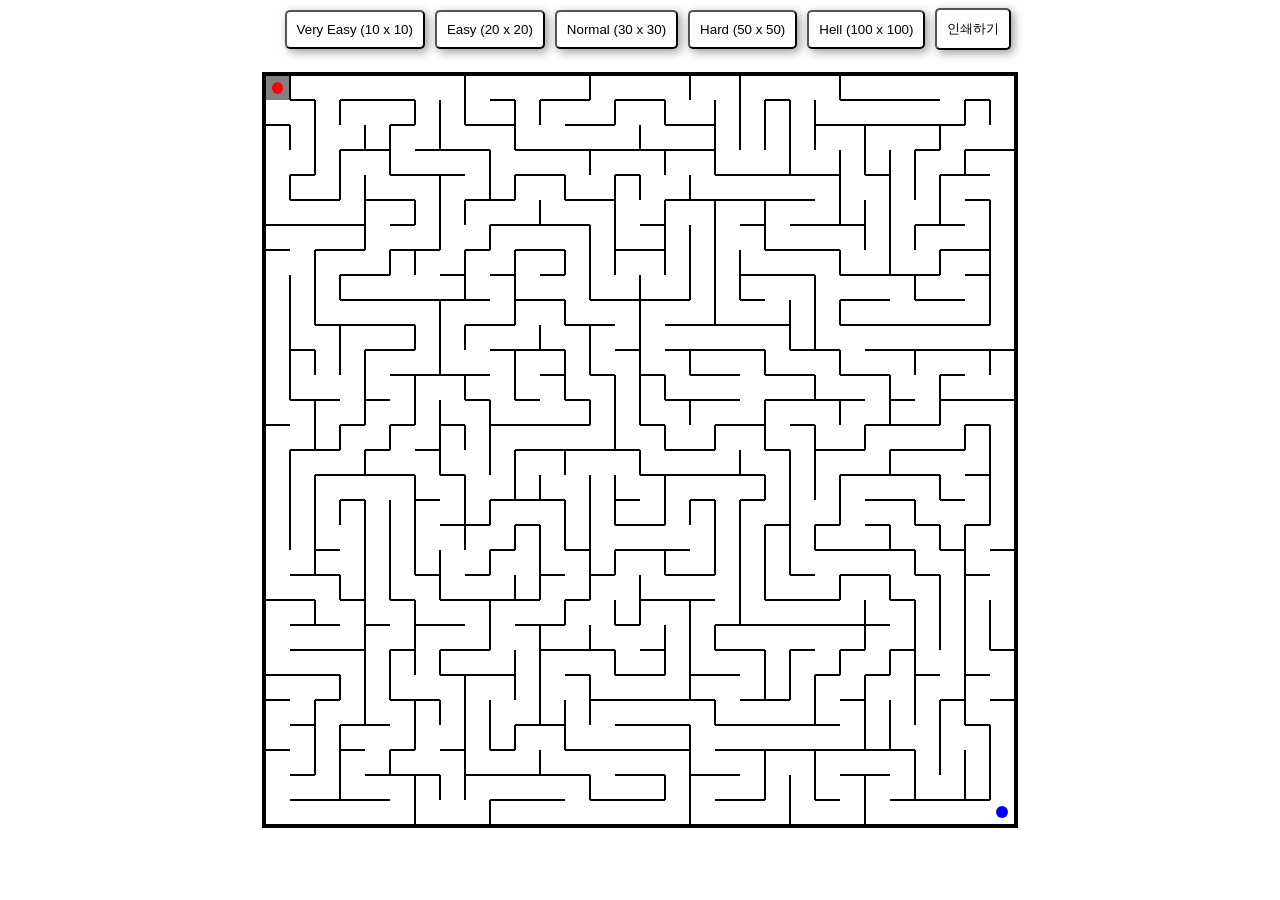
<file: Games/maze.html>
<html>

<head>
  <style>
    .center {
      transform: translate(-50%, -50%);
      position: absolute;
      top: 50%;
      left: 50%;
    }

    .container {
      border: 3px solid black;
    }

    .row {
      width: 100%;
      display: flex;
    }

    .cell {
      background: #111;
      width: 25px;
      height: 25px;
      box-sizing: border-box;
    }

    .left-wall {
      border-left: 1px solid black;
    }

    .right-wall {
      border-right: 1px solid black;
    }

    .top-wall {
      border-top: 1px solid black;
    }

    .bottom-wall {
      border-bottom: 1px solid black;
    }

    .visited {
      background: white;
    }

    .wrapper {
      width: 100%;
      height: 100%;
      padding: 25%;
    }

    .point {
      background: red;
      border-radius: 50%;
      width: 50%;
      height: 50%;
    }

    .blue {
      background: blue;
    }

    .buttons {
      position: absolute;
      z-index: 100;
      display: flex;
      width: 100%;
      justify-content: center;
      align-items: center;
    }

    button {
      margin: 0 5px;
      border-radius: 5px;
      background: white;
      padding: 10px;
      box-shadow: 3px 3px 10px rgba(0, 0, 0, 0.4);
    }

    .passed {
      background: grey;
    }
  </style>
</head>

<body>
  <div class="container center"></div>

  <div class="buttons">
    <button onclick="generateMaze(10)">Very Easy (10 x 10)</button>
    <button onclick="generateMaze(20)">Easy (20 x 20)</button>
    <button onclick="generateMaze(30)">Normal (30 x 30)</button>
    <button onclick="generateMaze(50)">Hard (50 x 50)</button>
    <button onclick="generateMaze(100)">Hell (100 x 100)</button>
    <button onclick="print()">인쇄하기</button>
  </div>
  <script>
    const range = (n) => Array.from({ length: n }).map((_, i) => i);

    const delay = (n) => new Promise((r) => setTimeout(r, n));

    const createGrid = (n) =>
      Array.from({ length: n }).map(() =>
        Array.from({ length: n }).map(() => 0)
      );

    const draw = (container, grid) => {
      const template = grid
        .map(
          (row) =>
            `<div class="row">${row.map((i) => i.draw()).join("")}</div>`
        )
        .join("");

      container.innerHTML = template;
    };

    class Cell {
      constructor(x, y, size) {
        this.x = x;
        this.y = y;
        this.size = size;
        this.visited = false;
        this.walls = { left: true, right: true, top: true, bottom: true };
      }

      draw() {
        const classes = Object.entries(this.walls)
          .filter(([k, v]) => v)
          .map(([position]) => `${position}-wall`)
          .join(" ");

        const visited = this.visited ? "visited" : "";
        const size = `width: ${this.size}; height: ${this.size};`;

        return `<span style="${size}" class="cell ${classes} ${visited} "></span>`;
      }

      visit() {
        this.visited = true;
      }

      randomNeighbor(grid) {
        const { x, y } = this;
        return [
          [x - 1, y],
          [x + 1, y],
          [x, y - 1],
          [x, y + 1],
        ]
          .filter(([x, y]) => grid[y] && grid[y][x] && !grid[y][x].visited)
          .map(([x, y]) => grid[y][x])
          .sort(() => Math.random() - 0.5)[0];
      }
    }

    function removeWall(cell1, cell2) {
      const xDiff = cell1.x - cell2.x;
      const yDiff = cell1.y - cell2.y;

      if (xDiff === -1) {
        cell1.walls.right = false;
        cell2.walls.left = false;
      } else if (xDiff === 1) {
        cell1.walls.left = false;
        cell2.walls.right = false;
      } else if (yDiff === -1) {
        cell1.walls.bottom = false;
        cell2.walls.top = false;
      } else if (yDiff === 1) {
        cell1.walls.top = false;
        cell2.walls.bottom = false;
      }
    }

    const generateMaze = async (n) => {
      const size = 750 / n;

      const grid = createGrid(n).map((row, y) =>
        row.map((_, x) => new Cell(x, y, size))
      );

      const initialCell = grid[0][0];

      initialCell.visit();

      const stack = [initialCell];

      let currentCell;

      while (stack.length) {
        currentCell = stack.pop();

        const neighborCell = currentCell.randomNeighbor(grid);

        if (neighborCell) {
          stack.push(currentCell);
          removeWall(currentCell, neighborCell);
          neighborCell.visit();
          stack.push(neighborCell);
        }
      }

      const container = document.querySelector(".container");

      draw(container, grid);

      document.body.onkeydown = createNavigator(n, grid);
    };

    function createNavigator(n, grid) {
      const index = (x, y) => y * n + x;
      const inGrid = (x, y) => 0 <= x && x <= n && 0 <= y && y <= n;
      const point = '<div class="wrapper"><div class="point"></div></div>';

      let x = 0;
      let y = 0;
      const cells = document.querySelectorAll(".cell");
      let currentCell = cells[index(x, y)];
      let nextCell = null;
      currentCell.innerHTML = point;
      currentCell.classList.add("passed");

      cells[cells.length - 1].innerHTML = point.replace(
        "point",
        "blue point"
      );

      return (e) => {
        if (!e.key.startsWith("Arrow")) return;

        const key = e.key.slice(5).toLowerCase();

        if (key === "up") {
          if (!inGrid(x, y - 1)) return;
          if (grid[y][x].walls.top) return;
          y -= 1;
        } else if (key === "down") {
          if (!inGrid(x, y + 1)) return;
          if (grid[y][x].walls.bottom) return;
          y += 1;
        } else if (key === "left") {
          if (!inGrid(x - 1, y)) return;
          if (grid[y][x].walls.left) return;
          x -= 1;
        } else if (key === "right") {
          if (!inGrid(x + 1, y)) return;
          if (grid[y][x].walls.right) return;
          x += 1;
        }

        nextCell = cells[index(x, y)];
        nextCell.innerHTML = point;
        nextCell.classList.add("passed");

        currentCell.innerHTML = "";
        currentCell = nextCell;
      };
    }

    generateMaze(30);
  </script>
</body>

</html>
</file>
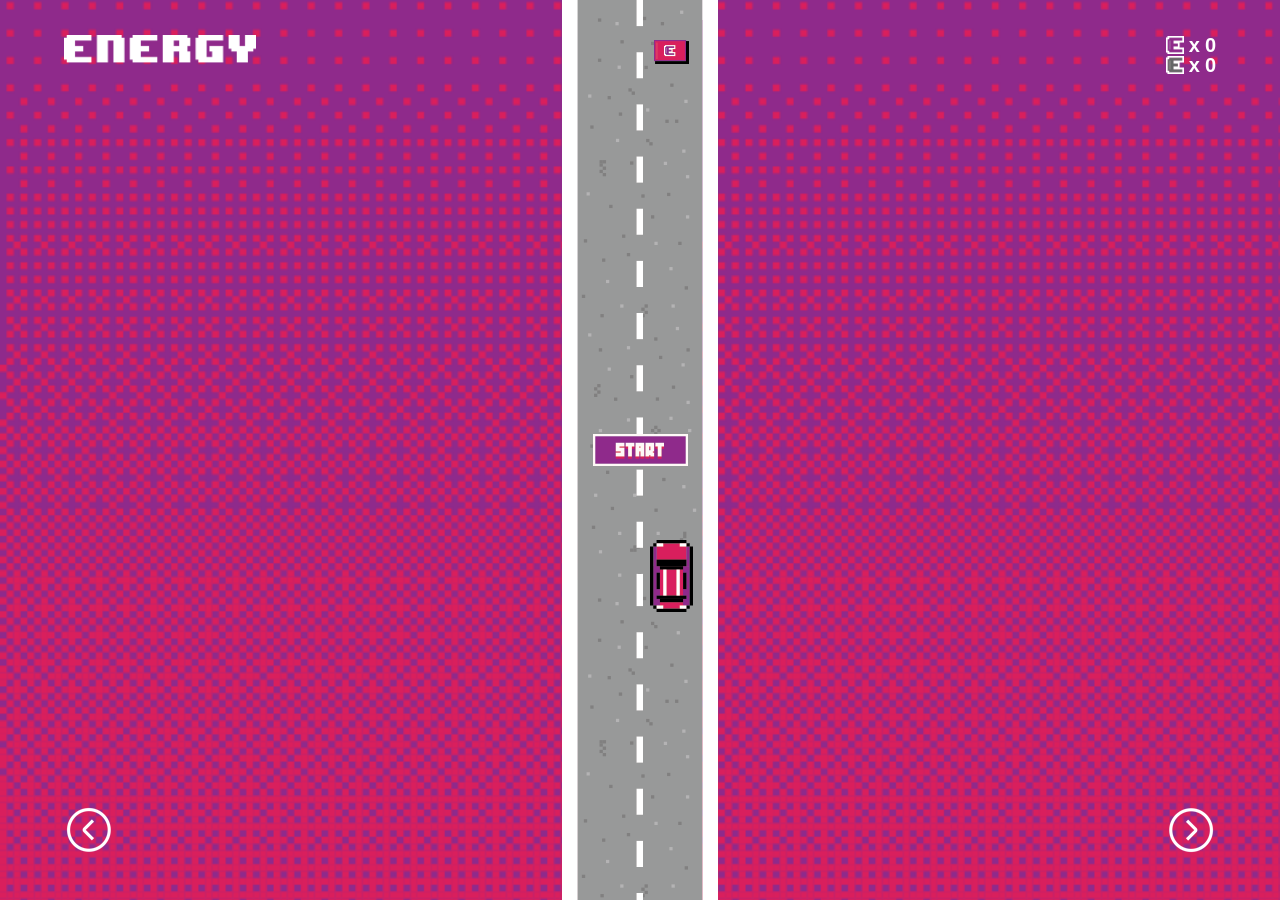
<file: Games/mini_car_game.html>
<!DOCTYPE html>
<html lang="en">

<head>
    <meta charset="UTF-8">
    <meta name="viewport" content="width=device-width, initial-scale=1.0">
    <meta http-equiv="X-UA-Compatible" content="ie=edge">
    <title>Car Game</title>


    <style>
        body {
            margin: 0;
            padding: 0;
        }

        body .app {
            position: absolute;
            width: 100% !important;
            height: 100% !important;
            overflow: hidden;
            cursor: pointer;
        }

        body .app * {
            -webkit-box-sizing: border-box;
            box-sizing: border-box;
        }

        body .app .background {
            background: url([data-uri]) no-repeat;
            background-size: cover;
            width: 100%;
            height: 100%;
        }

        body .app .logo {
            position: absolute;
            background: url([data-uri]) no-repeat;
            background-size: contain;
            width: 15%;
            height: 74px;
            top: 35px;
            left: 5%;
        }

        body .app .progress {
            position: absolute;
            top: 35px;
            right: 5%;
            width: 20%;
        }

        body .app .progress .progress-content {
            width: 100%;
            color: white;
            font-size: 20px;
            font-family: Arial, Helvetica, sans-serif;
            font-weight: bolder;
            line-height: 20px;
        }

        body .app .progress .progress-content .progress-item {
            position: relative;
            float: left;
            background-size: 100% auto !important;
            background-position: center !important;
            width: 18px;
            height: 18px;
        }

        body .app .progress .progress-content .progress-item.consumed {
            background: url([data-uri]) no-repeat;
        }

        body .app .progress .progress-content .progress-item.missed {
            background: url([data-uri]) no-repeat;
        }

        body .app .road-container {
            position: absolute;
            width: 50%;
            max-width: 156px;
            height: 100%;
            left: 0;
            right: 0;
            top: 0;
            margin: 0 auto;
            overflow: hidden;
        }

        body .app .road-container .road-content {
            position: absolute;
            width: 100%;
            height: 100%;
            top: 0;
            left: 0;
            right: 0;
            margin: 0 auto;
        }

        body .app .road-container .road-content .road {
            position: absolute;
            background: url([data-uri]) no-repeat;
            background-size: 100%;
            background-position: center;
            width: 100%;
            max-width: 156px;
            height: 600px;
        }

        body .app .road-container .road-energy {
            position: absolute;
            background: url([data-uri]) no-repeat;
            width: 35px;
            height: 24px;
            left: 92px;
        }

        body .app .road-container .road-energy.left {
            left: 28px;
        }

        body .app .road-container .road-energy.consumed {
            display: none;
        }

        body .app .car {
            position: absolute;
            background: url([data-uri]) no-repeat;
            width: 43px;
            height: 72px;
            top: 60%;
            -webkit-transition: left 0.4s;
            transition: left 0.4s;
        }

        body .app .arrow {
            position: absolute;
            width: 50px;
            height: 50px;
            bottom: 5vh;
            background: url([data-uri]) no-repeat;
            background-size: contain;
            background-repeat: no-repeat;
            cursor: pointer;
        }

        body .app .arrow.left-arrow {
            left: 5%;
            -webkit-transform: rotate(180deg);
            transform: rotate(180deg);
        }

        body .app .arrow.right-arrow {
            right: 5%;
        }

        body .app .start {
            position: absolute;
            background: url([data-uri]) no-repeat;
            width: 95px;
            height: 32px;
            left: 0;
            right: 0;
            top: 0;
            bottom: 0;
            margin: auto;
            cursor: pointer;
        }

        body .d-flex {
            display: -webkit-box;
            display: -ms-flexbox;
            display: flex;
        }

        body .align-items-center {
            -webkit-box-align: center;
            -ms-flex-align: center;
            align-items: center;
        }

        body .justify-content-end {
            -webkit-box-pack: end;
            -ms-flex-pack: end;
            justify-content: flex-end;
        }

        body .justify-content-center {
            -webkit-box-pack: center;
            -ms-flex-pack: center;
            justify-content: center;
        }

        body .padding-x-5 {
            padding-left: 5px;
            padding-right: 5px;
        }

        body .blink {
            -webkit-animation: blink-animation 1s linear infinite;
            animation: blink-animation 1s linear infinite;
        }

        @-webkit-keyframes blink-animation {
            50% {
                opacity: 0.5;
            }
        }

        @keyframes blink-animation {
            50% {
                opacity: 0.5;
            }
        }
    </style>

    <script>
        window.onload = () => {
            const startBtn = document.getElementById("start");
            const progress = document.getElementById("progress");
            const road = document.getElementById("road");
            const roadContainer = document.getElementById("roadContainer");
            const car = document.getElementById("car");
            const leftArrow = document.getElementById("leftArrow");
            const rightArrow = document.getElementById("rightArrow");
            const energyConsumedCount = document.getElementById("energyConsumed");
            const energyMissedCount = document.getElementById("energyMissed");


            const roadHeight = 580;
            const roadEnergyHeight = 24;
            const MIN_ACCELERATION = 1;
            const MAX_ACCELERATION = 5;
            const ACCELERATE_AFTER_EVERY = 3;

            let carTopPos = road.offsetHeight * .6;
            let acceleration = 1;
            let energyConsumed = 0;
            let energyMissed = 0;
            let gameOver = false;


            car.style.left = carSide(false) + 'px';

            window.onresize = function (event) {
                car.style.left = carSide(car.classList.contains("left")) + 'px';
                carTopPos = road.offsetHeight * .6;
            };

            initRoad();

            startBtn.addEventListener("click", () => {
                startBtn.style.display = 'none';

                startGame();
                updateProgress();

                initListeners();
            });

            function initListeners() {
                leftArrow.addEventListener("click", (e) => {
                    car.classList.add('left');
                    car.style.left = carSide(true) + 'px';
                });
                rightArrow.addEventListener("click", (e) => {
                    car.classList.remove('left');
                    car.style.left = carSide(false) + 'px';
                });
                document.onkeydown = (e) => {
                    if (e.keyCode == '37') {
                        car.classList.add('left');
                        car.style.left = carSide(true) + 'px';
                    }
                    else if (e.keyCode == '39') {
                        car.classList.remove('left');
                        car.style.left = carSide(false) + 'px';
                    }
                }
            }
            function initRoad() {
                addRoadWithEnergy(-roadHeight);
                addRoadWithEnergy(0);
                addRoadWithEnergy(roadHeight);
            }
            function addRoadWithEnergy(top) {
                const roadbg = document.createElement('div');
                roadbg.classList.add('road');
                roadbg.style.top = top + 'px';
                road.appendChild(roadbg);

                let energyTop = randomInt(roadEnergyHeight, roadHeight - roadEnergyHeight);
                let energyLeft = randomInt(1, 4) > 2;
                const roadEnergy = document.createElement('div');
                roadEnergy.classList.add('road-energy');
                roadEnergy.style.top = energyTop + 'px';
                if (energyLeft) roadEnergy.classList.add('left');
                roadbg.appendChild(roadEnergy);
            }
            function startGame() {
                setInterval(ticker, 5);
            }
            function ticker() {
                let roads = road.getElementsByClassName('road');
                for (let i = 0; i < roads.length; i++) {
                    let currentTop = parseFloat(roads[i].offsetTop);
                    let roadEnergy = roads[i].getElementsByClassName('road-energy')[0];

                    if (currentTop > roadHeight * 2) {
                        roads[i].style.top = (-roadHeight) + 'px';

                        let energyLeft = randomInt(1, 4) > 2;
                        if (energyLeft) roadEnergy.classList.add('left');
                        else roadEnergy.classList.remove('left');

                        roadEnergy.style.top = randomInt(roadEnergyHeight, roadHeight - roadEnergyHeight) + 'px';
                        roadEnergy.classList.remove('consumed');
                        roadEnergy.classList.remove('missed');
                    }
                    else {
                        roads[i].style.top = (currentTop + acceleration) + 'px';

                        let energyTop = currentTop + roadEnergy.offsetTop + acceleration;
                        if (carTopPos > energyTop &&
                            carTopPos < energyTop + roadEnergyHeight &&
                            !roadEnergy.classList.contains('consumed') && !roadEnergy.classList.contains('missed')) {
                            if (car.classList.contains('left') && roadEnergy.classList.contains('left') ||
                                !car.classList.contains('left') && !roadEnergy.classList.contains('left')) {
                                roadEnergy.classList.add('consumed');
                                energyConsumed++;
                            }
                            else {
                                roadEnergy.classList.add('missed');
                                energyMissed++;
                            }
                            updateProgress();
                        }

                    }
                }
            }
            function carSide(left) {
                return roadContainer.offsetLeft + road.offsetWidth * .1 + (road.offsetWidth * .8 / 2 * (left ? 1 : 3) - car.offsetWidth) / 2;
            }
            function updateProgress() {
                energyConsumedCount.innerHTML = energyConsumed;
                energyMissedCount.innerHTML = energyMissed;

                // acceleration
                acceleration = Math.min(Math.max(MIN_ACCELERATION, parseInt((energyConsumed - energyMissed) / ACCELERATE_AFTER_EVERY)), MAX_ACCELERATION);
            }


            function randomInt(min, max) {
                return Math.floor(Math.random() * (max - min)) + min;
            }
        }

    </script>
</head>

<body>

    <div class="app">
        <div class="background"></div>
        <div class="logo"></div>
        <div id="progress" class="progress">
            <div class="progress-content d-flex align-items-center justify-content-end">
                <div class="progress-item consumed"></div>
                <div class="padding-x-5">x</div>
                <div id="energyConsumed">0</div>
            </div>
            <div class="progress-content d-flex align-items-center justify-content-end">
                <div class="progress-item missed"></div>
                <div class="padding-x-5">x</div>
                <div id="energyMissed">0</div>
            </div>
        </div>
        <div id="roadContainer" class="road-container">
            <div id="road" class="road-content">
                <!-- <div class="road">
                    <div class="road-energy left" style="top: 222px;"></div>
                </div> -->
            </div>
        </div>
        <div id="car" class="car"></div>
        <div id="leftArrow" class="arrow left-arrow"></div>
        <div id="rightArrow" class="arrow right-arrow"></div>
        <div id="start" class="start blink"></div>
    </div>

</body>

</html>
</file>
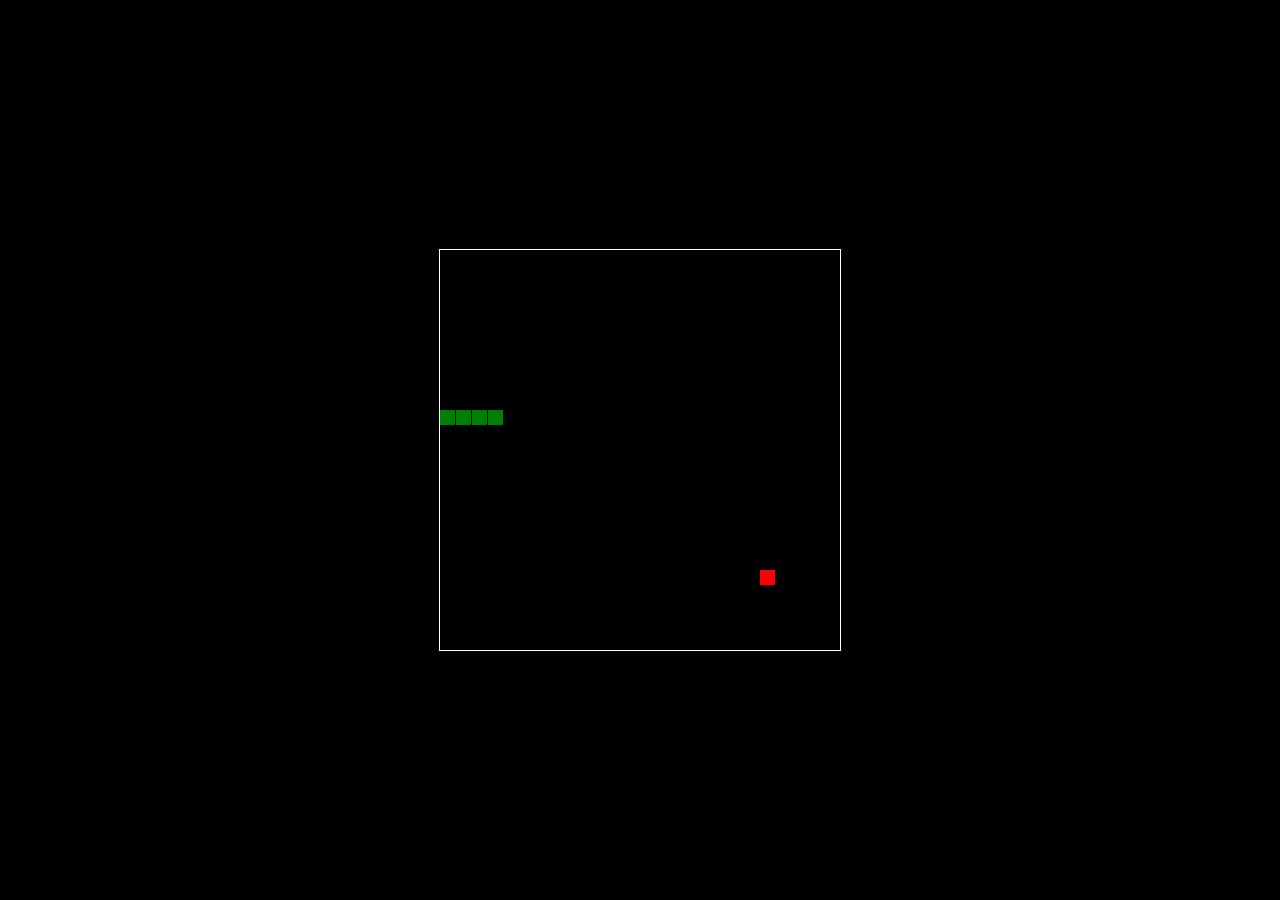
<file: Games/Snakegame.html>
<!DOCTYPE html>
<html>
<head>
  <title></title>
  <style>
  html, body {
    height: 100%;
    margin: 0;
  }

  body {
    background: black;
    display: flex;
    align-items: center;
    justify-content: center;
  }
  canvas {
    border: 1px solid white;
  }
  </style>
</head>
<body>
<canvas width="400" height="400" id="game"></canvas>
<script>
var canvas = document.getElementById('game');
var context = canvas.getContext('2d');

var grid = 16;
var count = 0;
  
var snake = {
  x: 160,
  y: 160,
  
  // snake velocity. moves one grid length every frame in either the x or y direction
  dx: grid,
  dy: 0,
  
  // keep track of all grids the snake body occupies
  cells: [],
  
  maxCells: 4
};
var apple = {
  x: 320,
  y: 320
};

function getRandomInt(min, max) {
  return Math.floor(Math.random() * (max - min)) + min;
}

function loop() {
  requestAnimationFrame(loop);

  if (++count < 4) {
    return;
  }

  count = 0;
  context.clearRect(0,0,canvas.width,canvas.height);

  snake.x += snake.dx;
  snake.y += snake.dy;

  if (snake.x < 0) {
    snake.x = canvas.width - grid;
  }
  else if (snake.x >= canvas.width) {
    snake.x = 0;
  }
  
  if (snake.y < 0) {
    snake.y = canvas.height - grid;
  }
  else if (snake.y >= canvas.height) {
    snake.y = 0;
  }

  snake.cells.unshift({x: snake.x, y: snake.y});

  if (snake.cells.length > snake.maxCells) {
    snake.cells.pop();
  }

  // draw apple
  context.fillStyle = 'red';
  context.fillRect(apple.x, apple.y, grid-1, grid-1);

  context.fillStyle = 'green';
  snake.cells.forEach(function(cell, index) {
    
    context.fillRect(cell.x, cell.y, grid-1, grid-1);  

    if (cell.x === apple.x && cell.y === apple.y) {
      snake.maxCells++;
 
      apple.x = getRandomInt(0, 25) * grid;
      apple.y = getRandomInt(0, 25) * grid;
    }

    for (var i = index + 1; i < snake.cells.length; i++) {
      
      if (cell.x === snake.cells[i].x && cell.y === snake.cells[i].y) {
        snake.x = 160;
        snake.y = 160;
        snake.cells = [];
        snake.maxCells = 4;
        snake.dx = grid;
        snake.dy = 0;

        apple.x = getRandomInt(0, 25) * grid;
        apple.y = getRandomInt(0, 25) * grid;
      }
    }
  });
}

// listen to keyboard events to move the snake
document.addEventListener('keydown', function(e) {
  // prevent snake from backtracking on itself by checking that it's 
  // not already moving on the same axis (pressing left while moving
  // left won't do anything, and pressing right while moving left
  // shouldn't let you collide with your own body)
  
  // left arrow key
  if (e.which === 37 && snake.dx === 0) {
    snake.dx = -grid;
    snake.dy = 0;
  }
  // up arrow key
  else if (e.which === 38 && snake.dy === 0) {
    snake.dy = -grid;
    snake.dx = 0;
  }
  // right arrow key
  else if (e.which === 39 && snake.dx === 0) {
    snake.dx = grid;
    snake.dy = 0;
  }
  // down arrow key
  else if (e.which === 40 && snake.dy === 0) {
    snake.dy = grid;
    snake.dx = 0;
  }
});

// start the game
requestAnimationFrame(loop);
</script>
</body>
</html>
</file>
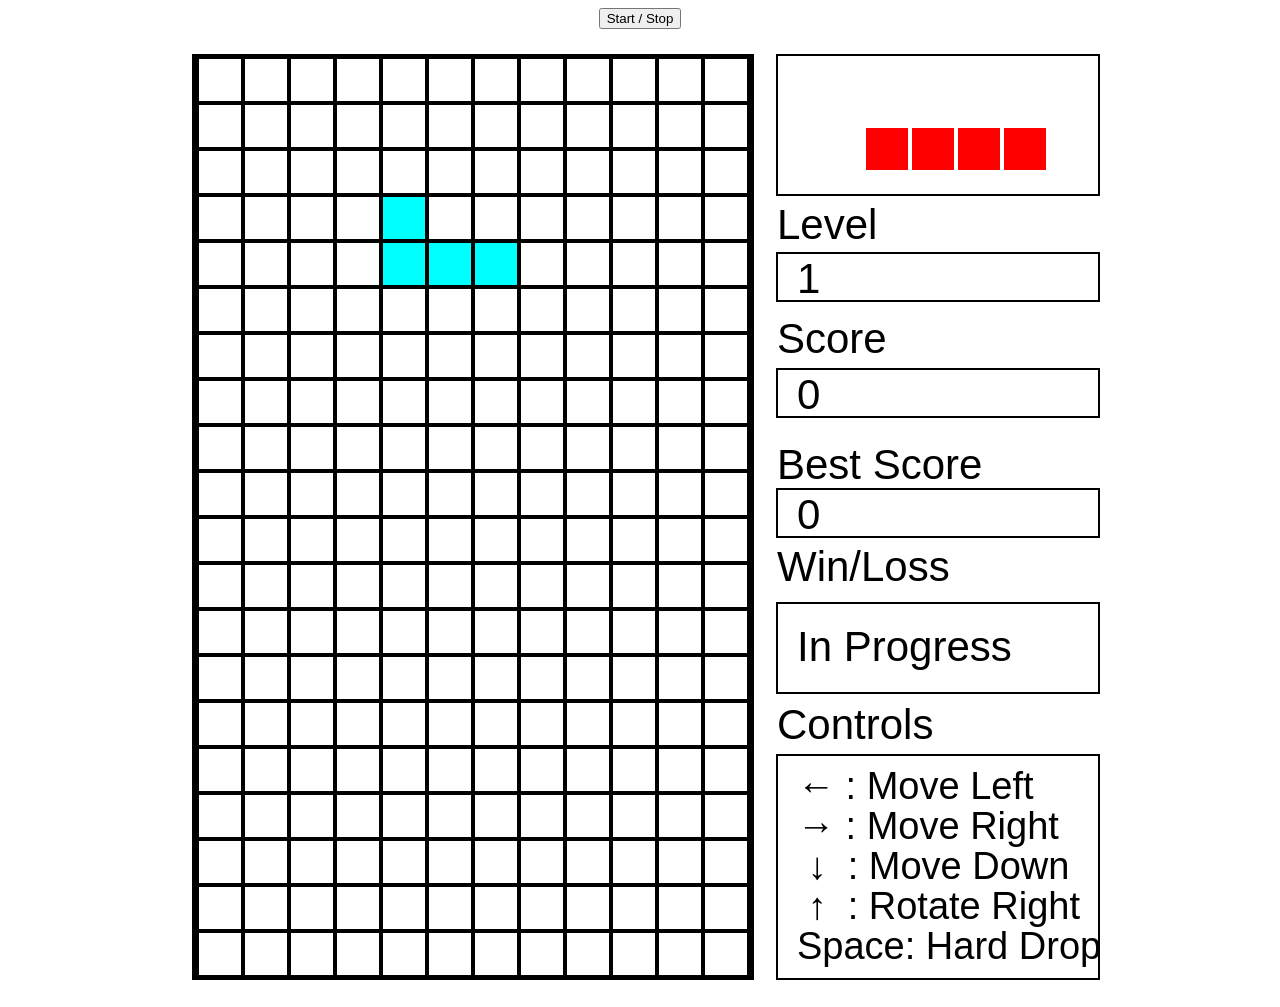
<file: Games/tetris.html>
<!DOCTYPE html>
<html>
  <head>
    <meta charset="utf-8" />
    <meta name="viewport" content="width = device-width, initial-scale = 1" />
    <title>Tetris</title>
    <style>
      body {
        text-align: center;
        background: #fff;
      }

      #my-canvas {
        background: #fff;
        margin-left: 10px;
        margin-top: 10px;
      }
    </style>
  </head>

  <body>
    <div>
      <button onclick="state.playing = !state.playing">Start / Stop</button>
    </div>
    <canvas id="my-canvas"></canvas>

    <script>
      const delay = (n) => new Promise((r) => setTimeout(r, n));
      const createGrid = (width, height) =>
        [...Array(height)].map(() => Array(width).fill(0));

      const canvas = document.getElementById("my-canvas");
      const ctx = canvas.getContext("2d");
      canvas.width = 936;
      canvas.height = 956;

      const gBArrayHeight = 20;
      const gBArrayWidth = 12;
      const fallingSpeed = 500;

      const state = {
        score: 0,
        level: 1,
        time: 0,
        playing: true,
        pos: { x: 4, y: 0 },
        oldCoords: null,
        newCoords: null,
        over: false,
        lock: false,
        winOrLose: "In Progress",
      };

      const toBoardPos = ([x, y]) => [x + state.pos.x, y + state.pos.y];

      const tetrominos = [
        [
          [0, 1, 0],
          [1, 1, 1],
          [0, 0, 0],
        ], // T
        [
          [2, 0, 0],
          [2, 2, 2],
          [0, 0, 0],
        ], // L
        [
          [0, 0, 3],
          [3, 3, 3],
          [0, 0, 0],
        ], // J
        [
          [4, 4, 0],
          [4, 4, 0],
          [0, 0, 0],
        ], // O
        [
          [0, 5, 5],
          [5, 5, 0],
          [0, 0, 0],
        ], // S
        [
          [6, 6, 0],
          [0, 6, 6],
          [0, 0, 0],
        ], // Z
        [
          [0, 0, 0, 0],
          [7, 7, 7, 7],
          [0, 0, 0, 0],
        ], // I
      ];

      const tetrominoColors = [
        "white",
        "purple",
        "cyan",
        "blue",
        "yellow",
        "orange",
        "green",
        "red",
      ];

      let curTetromino;
      let curTetrominoColor;

      let nextTetromino;
      let nextTetrominoColor;

      let well = createGrid(gBArrayWidth, gBArrayHeight);

      const setCoords = (tet, pos) =>
        tet.flatMap((row, i) =>
          row.map((tile, j) => ({ x: pos.x + j, y: pos.y + i, z: tile }))
        );

      const removeFromWell = (coords, w) =>
        coords.forEach((c) => c.y >= 0 && c.z && (w[c.y][c.x] = 0));

      const placeOnWell = (coords) =>
        coords.forEach(
          ({ x, y, z }) => 0 <= y && y < gBArrayHeight && z && (well[y][x] = z)
        );

      class LocalStorageManager {
        constructor() {
          this.bestScoreKey = "tetrisBestScore";
          this.storage = window.localStorage;
        }

        getBestScore() {
          return this.storage.getItem(this.bestScoreKey) || 0;
        }

        setBestScore(score) {
          this.storage.setItem(this.bestScoreKey, score);
        }

        setScore(score) {
          this.setBestScore(Math.max(score, this.getBestScore()));
        }
      }

      const storage = new LocalStorageManager();

      const renderWell = () => {
        //     ctx.clearRect(9, 9, 278, 460)
        ctx.fillStyle = "black";
        ctx.fillRect(8, 8, 280, 462);
        well.forEach((row, y) =>
          row.forEach((tile, x) => drawTile(x, y, tetrominoColors[tile]))
        );
      };

      function setupCanvas() {
        ctx.scale(2, 2);

        ctx.fillStyle = "white";
        ctx.fillRect(0, 0, canvas.width, canvas.height);

        ctx.strokeStyle = "black";
        ctx.strokeRect(8, 8, 280, 462);

        // Next Tetromino //
        ctx.strokeRect(300, 8, 161, 70);

        ctx.fillStyle = "black";
        ctx.font = "21px Arial";

        ctx.fillText("Level", 300, 100);
        ctx.strokeRect(300, 107, 161, 24);
        ctx.fillText(state.level, 310, 127);

        ctx.fillText("Score", 300, 157);
        ctx.strokeRect(300, 165, 161, 24);

        ctx.fillText("Best Score", 300, 220);
        ctx.strokeRect(300, 225, 161, 24);
        updateScore(state.score);

        ctx.fillText("Win/Loss", 300, 271);
        ctx.fillText(state.winOrLose, 310, 311);
        ctx.strokeRect(300, 282, 161, 45);

        ctx.fillText("Controls", 300, 350);
        ctx.strokeRect(300, 358, 161, 112);
        ctx.font = "19px Arial";
        ctx.fillText("← : Move Left", 310, 380);
        ctx.fillText("→ : Move Right", 310, 400);
        ctx.fillText(" ↓  : Move Down", 310, 420);
        ctx.fillText(" ↑  : Rotate Right", 310, 440);
        ctx.fillText("Space: Hard Drop", 310, 460);

        createTetromino();
        drawTetromino();
        renderWell();
      }

      function updateScore() {
        ctx.font = "21px Arial";
        ctx.fillStyle = "white";
        ctx.fillRect(301, 166, 159, 22);
        ctx.fillStyle = "black";
        ctx.fillText(state.score, 310, 185);

        storage.setScore(state.score);
        ctx.fillStyle = "white";
        ctx.fillRect(301, 226, 159, 22);
        ctx.fillStyle = "black";
        ctx.fillText(storage.getBestScore(), 310, 245);

        state.level = ~~(state.score / 100) + 1;
        ctx.fillStyle = "white";
        ctx.fillRect(301, 108, 159, 22);
        ctx.fillStyle = "black";
        ctx.fillText(state.level, 310, 127);
      }

      function drawTetromino() {
        const coords = setCoords(curTetromino, state.pos);
        coords.forEach(
          ({ x, y, z }) => z && drawTile(x, y, tetrominoColors[z])
        );
      }

      function deleteTetromino() {
        const coords = setCoords(curTetromino, state.pos);
        coords.forEach(({ x, y, z }) => z && drawTile(x, y, "white"));
      }

      function drawNextTetromino() {
        ctx.fillStyle = "white";
        ctx.fillRect(301, 9, 158, 68);

        const coords = setCoords(nextTetromino, { x: 14.5, y: 0.5 });
        coords.forEach(
          ({ x, y, z }) => z && drawTile(x, y, tetrominoColors[z])
        );
      }

      function drawTile(x, y, color) {
        const coorX = x * 23 + 11;
        const coorY = y * 23 + 10;
        ctx.fillStyle = color;
        ctx.fillRect(coorX, coorY, 21, 21);
      }

      function createTetromino() {
        const randomTetrimino = Math.floor(Math.random() * tetrominos.length);
        const randomNextTetrimino = Math.floor(
          Math.random() * tetrominos.length
        );

        if (!nextTetromino) {
          nextTetromino = tetrominos[randomTetrimino];
          nextTetrominoColor = tetrominoColors[randomTetrimino];
        }

        curTetromino = nextTetromino;
        curTetrominoColor = nextTetrominoColor;

        nextTetromino = tetrominos[randomNextTetrimino];
        nextTetrominoColor = tetrominoColors[randomNextTetrimino];
        drawNextTetromino();
      }

      window.addEventListener("keydown", (e) => {
        if (state.lock) return setTimeout(() => (state.lock = false), 100);

        e.code === "ArrowDown" && canMove("down") && move("down");
        e.code === "ArrowLeft" &&
          !state.over &&
          canMove("left") &&
          move("left");
        e.code === "ArrowRight" &&
          !state.over &&
          canMove("right") &&
          move("right");
        e.code === "ArrowUp" && !state.over && canMove("rotate") && move();
        e.code === "Space" &&
          (async () => {
            try {
              while (canMove("down")) await delay(1), move("down");
            } catch (e) {
              console.error(e);
            }
            state.lock = false;
          })().catch(() => {
            state.lock = false;
          });
      });

      const canMove = (dir) => {
        const tempWell = JSON.parse(JSON.stringify(well));
        const tempPos = { x: state.pos.x, y: state.pos.y };

        state.oldCoords && removeFromWell(state.oldCoords, tempWell);

        if (dir === "rotate") {
          const flipTet = (t) => t[0].map((c, i) => t.map((t) => t[i]));
          const rotateTet = (t) => flipTet([...t].reverse());
          const tempTet = rotateTet(curTetromino);
          const tempNC = setCoords(tempTet, tempPos);
          const collided = tempNC.some(
            (c) => c.z && c.y >= 0 && tempWell[c.y][c.x] !== 0
          );
          if (!collided) {
            curTetromino = rotateTet(curTetromino);
            return true;
          }
          return false;
        }
        if (dir === "down") {
          tempPos.y += 1;
          const tempNC = setCoords(curTetromino, tempPos);
          const collided = tempNC.some(
            (c) =>
              c.z && c.y >= 0 && (!tempWell[c.y] || tempWell[c.y][c.x] !== 0)
          );
          if (
            state.oldCoords &&
            collided &&
            !well[0].slice(4, 7).some((i) => i)
          ) {
            state.pos = { x: 4, y: -2 };
            state.newCoords = null;
            state.oldCoords = null;
            clearFullRows();
            createTetromino();
          }
          if (collided && well[0].some((i) => i)) {
            gameOver();
            renderWell();
          }
          return !collided;
        }

        if (dir === "left") {
          tempPos.x -= 1;
          const tempNC = setCoords(curTetromino, tempPos).filter(
            (c) => c.y >= 0
          );
          return !tempNC.some(
            (c) => c.z && (!tempWell[c.y] || tempWell[c.y][c.x] !== 0)
          );
        }

        if (dir === "right") {
          tempPos.x += 1;
          const tempNC = setCoords(curTetromino, tempPos).filter(
            (c) => c.y >= 0
          );
          return !tempNC.some(
            (c) => c.z && (!tempWell[c.y] || tempWell[c.y][c.x] !== 0)
          );
        }

        return true;
      };

      const move = (dir) => {
        if (dir === "down") state.pos.y += 1;
        if (dir === "left") state.pos.x -= 1;
        if (dir === "right") state.pos.x += 1;

        state.newCoords = setCoords(curTetromino, state.pos);
        state.oldCoords && removeFromWell(state.oldCoords, well);
        placeOnWell(state.newCoords);
        state.oldCoords = state.newCoords;
        renderWell();
      };

      const clearFullRows = () =>
        (well = well.reduce(
          (acc, row) =>
            row.every((c) => !!c)
              ? ((state.score += 10),
                updateScore(),
                [Array(gBArrayWidth).fill(0), ...acc])
              : [...acc, row],
          []
        ));

      const gameOver = () => {
        state.winOrLose = "게임 오버";
        state.over = true;
        ctx.fillStyle = "white";
        ctx.fillRect(310, 283, 140, 40);
        ctx.fillStyle = "black";
        ctx.fillText(state.winOrLose, 310, 311);
      };

      const freeFall = (t) => {
        if (
          state.playing &&
          t - state.time > Math.max(fallingSpeed - state.level * 25, 150) &&
          state.winOrLose !== "게임 오버"
        ) {
          state.time = t;
          canMove("down") && move("down");
        }

        requestAnimationFrame(freeFall);
      };

      setupCanvas();

      requestAnimationFrame(freeFall);
    </script>
  </body>
</html>
</file>
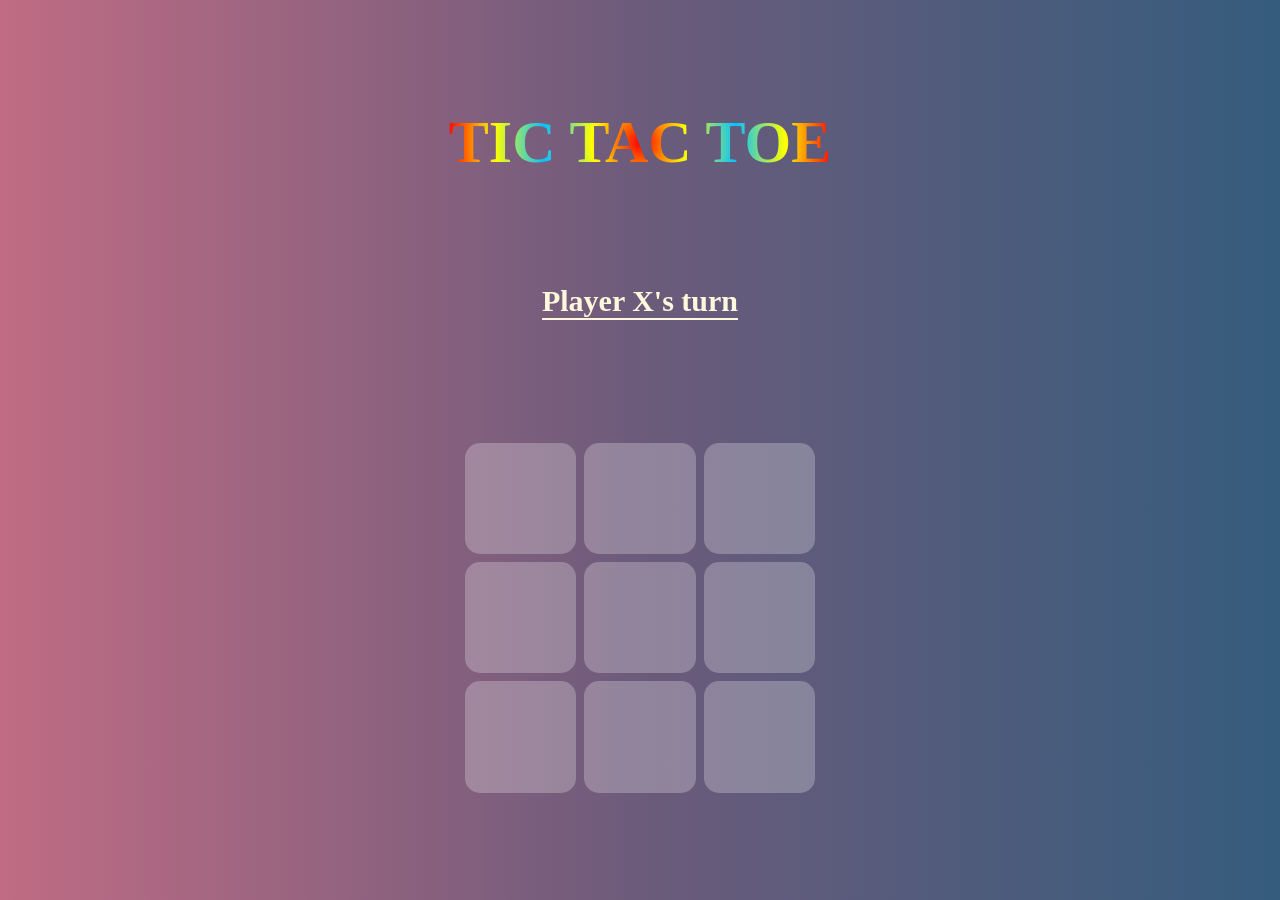
<file: Games/tic-tac-toe.html>
<!DOCTYPE html>
<html lang="en">
<head>
    <meta charset="UTF-8">
    <meta http-equiv="X-UA-Compatible" content="IE=edge">
    <meta name="viewport" content="width=device-width, initial-scale=1.0">
    <title>Tic-Tac-Toe Game</title>
    <style>
        * {
            margin: 0;
            padding: 0;
            box-sizing: border-box;
        } 
        body {
            height: 100vh;
            width: 100vw;
            display: flex;
            flex-direction: column;
            justify-content: space-evenly;
            align-items: center;
            background: #355C7D;  
            background: -webkit-linear-gradient(to right, #C06C84, #6C5B7B, #355C7D);  
            background: linear-gradient(to right, #C06C84, #6C5B7B, #355C7D); 
        }
        h1 {
            font-size: 60px;
            font-weight: bold;
            color: white;
            background: #FF0000;
            background: -webkit-radial-gradient(circle farthest-corner at center center, #FF0000 0%, #FFFF00 25%, #05C1FF 50%, #FFFF00 75%, #FF0000 100%);
            background: -moz-radial-gradient(circle farthest-corner at center center, #FF0000 0%, #FFFF00 25%, #05C1FF 50%, #FFFF00 75%, #FF0000 100%);
            background: radial-gradient(circle farthest-corner at center center, #FF0000 0%, #FFFF00 25%, #05C1FF 50%, #FFFF00 75%, #FF0000 100%);
            -webkit-background-clip: text;
            -webkit-text-fill-color: transparent;
        }
        .turns {
            font-size: 30px;
            font-weight: bold;
            font-family: cursive;
            margin-bottom: 15px;
        }
        .turns.x {
            color: cornsilk;
            border-bottom: 2px solid cornsilk;
        }
        .turns.o {
            color: paleturquoise;
            border-bottom: 2px solid paleturquoise;
        }
        .board {
            width: 350px;
            height: 350px;
            display: grid;
            grid-template-columns: repeat(3, 1fr);
            grid-gap: 8px;
            cursor: pointer;
        }
        .cell {
            font-size: 60px;
            font-family: cursive;
            border-radius: 15px;
            background-color: rgba(255, 255, 255, 0.25);
            display: flex;
            justify-content: center;
            align-items: center;
        }
        .cell:hover {
            background-color: rgba(255, 255, 255, 0.5);
            border-left: 2px solid rgba(255, 255, 255, 0.8);
            border-right: 2px solid rgba(255, 255, 255, 0.8);
            box-shadow: 15px 15px 40px -6px rgba(0, 0, 0, 0.2);
        }
        .cell.x {
            color: cornsilk;
            cursor: not-allowed;
        }
        .cell.o {
            color: paleturquoise;
            cursor: not-allowed;
        }
        .board.x .cell:not(.x):not(.o),
        .board.o .cell:not(.x):not(.o) {
            text-indent: -9999px;
            overflow: hidden;
        }
        .board.x .cell:not(.x):not(.o):hover,
        .board.o .cell:not(.x):not(.o):hover {
            text-indent: 0px;
            color: rgba(129, 129, 129, 0.3);
        }
        .finish {
            height: 100vh;
            width: 100vw;
            display: flex;
            justify-content: center;
            align-items: center;
            position: absolute;
            background: rgba(255, 255, 255, 0.4);
            backdrop-filter: blur(5px);
            -webkit-backdrop-filter: blur(5px); 
            display: none;
        }
        .message {
            display: flex;
            justify-content: center;
            align-items: center;
            flex-direction: column;
            font-size: 30px;
            width: 400px;
            height: 200px;
            border-radius: 30px;
            background-color: linen;
            box-shadow: 6px 7px 42px 0px rgba(0, 0, 0, 0.9);
            font-weight: bold;
            text-shadow: 1px 1px 3px rgba(82, 80, 80, 0.473);
        }
        .message .text{
            color: maroon;
            font-family: cursive;
        }
        .message button {
            color: rgb(141, 41, 41);
            margin-top: 30px;
            padding: 10px 12px;
            font-size: 20px;
            font-weight: bold;
            border-radius: 10px;
            cursor: pointer;
        }
        .finish button {
            background: -webkit-linear-gradient(100deg, #fff6b7 10%, #f6416c 150%);
            box-shadow: 1px 1px 5px 2px rgba(128, 128, 128, 0.596);
            border: none;
        }
        .finish button:active {
            transform: scale(0.8);
        }
    </style>
</head>
<body>
    <h1>TIC TAC TOE</h1>
    <div class="turns x">Player X's turn</div>
    <div class="board x">
      <div class="cell">X</div>
      <div class="cell">X</div>
      <div class="cell">X</div>
      <div class="cell">X</div>
      <div class="cell">X</div>
      <div class="cell">X</div>
      <div class="cell">X</div>
      <div class="cell">X</div>
      <div class="cell">X</div>
    </div>
    <div class="finish">
      <div class="message">
        <span class="text"></span>
        <button id="restart">Play Again</button>
      </div>
    </div>
    <script>
        var currTurn = "x";
        var board = document.querySelector(".board");
        var text = document.querySelector(".text");
        var turns = document.querySelector(".turns");
        var cells = document.querySelectorAll(".cell");
        var restart = document.getElementById("restart");

        const winCombs = [
        [0, 1, 2],
        [3, 4, 5],
        [6, 7, 8],
        [0, 3, 6],
        [1, 4, 7],
        [2, 5, 8],
        [0, 4, 8],
        [2, 4, 6],
        ];

        cells.forEach((element) => {
        element.addEventListener("click", doThis, { once: true }); 
        });

        restart.addEventListener("click", (e) => {
        location.reload();
        return false;
        });

        function doThis(e) {
        markTheCell(e.target);
        if (isCurrWinner()) {
            gameOver(false);
        } else if (isDraw()) {
            gameOver(true);
        } else {
            changeTurn();
            changeBoard();
        }
        }

        function markTheCell(element) {
        if (currTurn == "x") {
            element.innerHTML = "X";
            element.classList.add("x");
        } else {
            element.innerHTML = "O";
            element.classList.add("o");
        }
        }

        function isCurrWinner() {
        return winCombs.some((currComb) => {
            return currComb.every((cellIndex) => {
            return cells[cellIndex].classList.contains(currTurn);
            });
        });
        }

        function isDraw() {
        return [...cells].every((cell) => {
            return cell.classList.contains("x") || cell.classList.contains("o");
        });
        }

        function gameOver(draw) {
        if (draw) {
            text.innerText = "Draw!";
        } else {
            text.innerText = "Player " + currTurn.toUpperCase() + " Wins!";
        }
        document.querySelector(".finish").style.display = "flex";
        }

        function changeTurn() {
        turns.classList.remove(currTurn);
        currTurn == "x" ? (currTurn = "o") : (currTurn = "x");
        turns.classList.add(currTurn);
        turns.innerText = "Player " + currTurn.toUpperCase() + "'s turn";
        }

        function changeBoard() {
        cells.forEach((element) => {
            if (element.classList.length == 1)
            element.innerHTML = currTurn.toUpperCase();
        });
        currTurn == "x" ? board.classList.remove("o") : board.classList.remove("x");
        board.classList.add(currTurn);
        }
    </script>
</body>
</html>
</file>
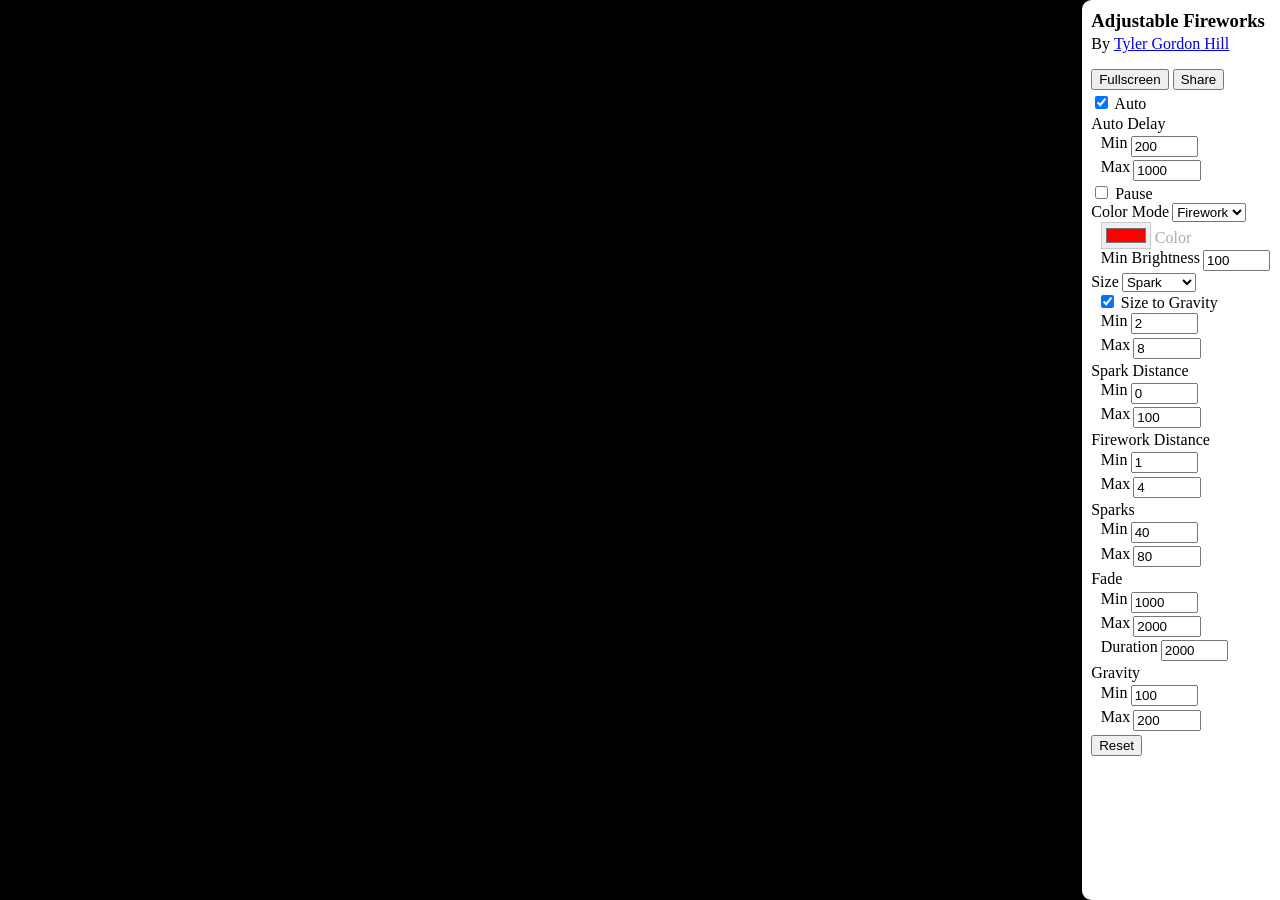
<file: Tools/adjustable-fireworks.html>
<!DOCTYPE html>
<html>
  <head>
    <meta charset="utf-8">
    <meta name="viewport" content="width=device-width">
    <title>Adjustable Fireworks</title>
    <style>
      html, body {
        height: 100%;
      }
      body {
        margin: 0;
        display: flex;
        overflow: hidden;
      }
      body, main {
        background-color: #000;
      }
      main {
        flex-grow: 1;
        overflow: hidden;
        position: relative;
        cursor: pointer;
      }
      .spark {
        border-radius: 50%;
        position: absolute;
        pointer-events: none;
        opacity: 1;
        transition: opacity var(--fadeDur) linear var(--fadeDelay), margin-top var(--time) cubic-bezier(0.5,0,1,1), -webkit-transform var(--time) cubic-bezier(0,1,1,1);
        transition: transform var(--time) cubic-bezier(0,1,1,1), opacity var(--fadeDur) linear var(--fadeDelay), margin-top var(--time) cubic-bezier(0.5,0,1,1);
        transition: transform var(--time) cubic-bezier(0,1,1,1), opacity var(--fadeDur) linear var(--fadeDelay), margin-top var(--time) cubic-bezier(0.5,0,1,1), -webkit-transform var(--time) cubic-bezier(0,1,1,1);
      }
      .spark.start {
        -webkit-transform: translate(var(--horizontal), var(--vertical));
                transform: translate(var(--horizontal), var(--vertical));
        opacity: 0;
        margin-top: var(--fall);
      }
      footer {
        padding: 0.6rem;
        border-radius: 0.6rem 0 0 0.6rem;
        background-color: #fff;
        overflow-y: auto;
        overflow-x: hidden;
      }
      #fullscreen, #share {
        margin-bottom: 0.2rem;
      }
      #reset {
        margin-top: 0.2rem;
      }
      input, label {
        cursor: pointer;
      }
      input.disabled {
        color: #aaa;
        border-color: rgba(118, 118, 118, 0.3);
      }
      input.disabled, input.disabled+label {
        cursor: default;
      }
      input.disabled+label {
        color: #aaa;
      }
      input[type=number]+label, select+label {
        float: left;
        margin-right: 0.2rem;
      }
      .indent {
        margin-left: 0.6rem;
      }
      input[type=number] {
        width: 8ch;
      }
      p, input[type=number] {
        margin: 0.1rem 0;
      }
      #title {
        margin: 0 0 0.2rem 0;
      }
      #byline p, #byline a {
        display: inline;
      }
      #byline {
        margin-bottom: 1rem;
      }
    </style>
  </head>
  <body>
    <main></main>
    <footer>
      <h3 id="title">Adjustable Fireworks</h3>
      <div id="byline">
        <p>By </p>
        <a href="https://tylergordonhill.com/" target="_blank">Tyler Gordon Hill</a>
      </div>
      <button id="fullscreen" title="Hide the settings panel. Press escape to exit">Fullscreen</button>
      <button id="share" title="Share the unique link to your settings configuration">Share</button>
      <form>
        <input type="checkbox" id="auto" name="auto" checked title="Automatically shoot off fireworks">
        <label for="auto" title="Automatically shoot off fireworks">Auto</label><br>
        <p title="Randomized delay between fireworks when Auto is on">Auto Delay</p>
        <input type="number" id="delayMin" name="delayMin" value="200" title="Minimum delay between fireworks when Auto is on">
        <label for="delayMin" class="indent" title="Minimum delay between fireworks when Auto is on">Min</label><br>
        <input type="number" id="delayMax" name="delayMax" value="1000" title="Maximum delay between fireworks when Auto is on">
        <label for="delayMax" class="indent" title="Maximum delay between fireworks when Auto is on">Max</label><br>
        <input type="checkbox" id="pause" name="pause" title="Pause exploding fireworks">
        <label for="pause" title="Pause exploding fireworks">Pause</label><br>
        <select id="randColor" name="randColor" title="Method of generating firework colors">
          <option value="spark" title="Each spark is a new random color">Spark</option>
          <option value="firework" selected title="Each firework is a new random color">Firework</option>
          <option value="chosen" title="Each spark is the same chosen color">Chosen</option>
        </select>
        <label for="randColor" title="Method of generating firework colors">Color Mode</label><br>
        <input type="color" id="color" name="color" value="#ff0000" class="disabled indent" title="Color to use for all fireworks if Color Mode is set to Chosen">
        <label for="color" title="Color to use for all fireworks if Color Mode is set to Chosen">Color</label><br>
        <input type="number" id="brightnessMin" name="brightnessMin" value="100" min="1" max="250" placeholder="0 to 255" title="Minimum brightness for generated colors if Color Mode is set to Spark or Firework">
        <label for="brightnessMin" class="indent" title="Minimum brightness for generated colors if Color Mode is set to Spark or Firework">Min Brightness</label><br>
        <select id="randSize" name="randSize" title="Method of generating spark sizes">
          <option value="spark" selected title="Each spark is a new random size">Spark</option>
          <option value="firework" title="Every spark in a firework is the same random size">Firework</option>
        </select>
        <label for="randSize" title="Method of generating spark sizes">Size</label><br>
        <input type="checkbox" id="sizeGrav" name="sizeGrav" class="indent" checked title="Closer sparks will fall faster">
        <label for="sizeGrav" title="Closer sparks will fall faster">Size to Gravity</label><br>
        <input type="number" id="sizeMin" name="sizeMin" value="2" title="Minimun spark size">
        <label for="sizeMin" class="indent" title="Minimun spark size">Min</label><br>
        <input type="number" id="sizeMax" name="sizeMax" value="8" title="Maximun spark size">
        <label for="sizeMax" class="indent" title="Maximun spark size">Max</label><br>
        <p title="Distance sparks fly from the center of their firework (radius)">Spark Distance</p>
        <input type="number" id="sparkDistMin" name="sparkDistMin" value="0" title="Minimum distance sparks fly from the center of their firework (radius)">
        <label for="sparkDistMin" class="indent" title="Minimum distance sparks fly from the center of their firework (radius)">Min</label><br>
        <input type="number" id="sparkDistMax" name="sparkDistMax" value="100" title="Maximum distance sparks fly from the center of their firework (radius)">
        <label for="sparkDistMax" class="indent" title="Minimum distance sparks fly from the center of their firework (radius)">Max</label><br>
        <p title="Multiplier for the distance sparks fly from the center of their firework (radius)">Firework Distance</p>
        <input type="number" id="fireworkDistMin" name="fireworkDistMin" value="1" title="Minimun multiplier for the distance sparks fly from the center of their firework (radius)">
        <label for="fireworkDistMin" class="indent" title="Minimun multiplier for the distance sparks fly from the center of their firework (radius)">Min</label><br>
        <input type="number" id="fireworkDistMax" name="fireworkDistMax" value="4" title="Maximun multiplier for the distance sparks fly from the center of their firework (radius)">
        <label for="fireworkDistMax" class="indent" title="Maximun multiplier for the distance sparks fly from the center of their firework (radius)">Max</label><br>
        <p title="Number of sparks in a firework">Sparks</p>
        <input type="number" id="sparksMin" name="sparksMin" value="40" title="Minimun number of sparks in a firework">
        <label for="sparksMin" class="indent" title="Minimun number of sparks in a firework">Min</label><br>
        <input type="number" id="sparksMax" name="sparksMax" value="80" title="Maximun number of sparks in a firework">
        <label for="sparksMax" class="indent" title="Maximun number of sparks in a firework">Max</label><br>
        <p title="Calculations for spark fade timing">Fade</p>
        <input type="number" id="fadeMin" name="fadeMin" value="1000" title="Minimum fade time start">
        <label for="fadeMin" class="indent" title="Minimum fade time start">Min</label><br>
        <input type="number" id="fadeMax" name="fadeMax" value="2000" title="Maximum fade time start">
        <label for="fadeMax" class="indent" title="Maximum fade time start">Max</label><br>
        <input type="number" id="fadeDur" name="fadeDur" value="2000" title="Duration of fade">
        <label for="fadeDur" class="indent" title="Duration of fade">Duration</label><br>
        <p title="Rate at which gravty accelerates sparks downwards">Gravity</p>
        <input type="number" id="gravityMin" name="gravityMin" value="100" title="Minimum rate at which gravty accelerates sparks downwards">
        <label for="gravityMin" class="indent" title="Minimum rate at which gravty accelerates sparks downwards">Min</label><br>
        <input type="number" id="gravityMax" name="gravityMax" value="200" title="Maximum rate at which gravty accelerates sparks downwards">
        <label for="gravityMax" class="indent" title="Maximum rate at which gravty accelerates sparks downwards">Max</label><br>
      </form>
      <button id="reset" title="Reset all settings to default">Reset</button>
    </footer>
    <script>

      /* HTML Element Variables */

      const main = document.getElementsByTagName("main")[0];
      const footer = document.getElementsByTagName("footer")[0];
      const fullscreen = document.getElementById("fullscreen");
      const share = document.getElementById("share");
      const auto = document.getElementById("auto");
      let randomInterval;
      const delayMin = document.getElementById("delayMin");
      const delayMax = document.getElementById("delayMax");
      const pause = document.getElementById("pause");
      const randColor = document.getElementById("randColor");
      const brightnessMin = document.getElementById("brightnessMin");
      const color = document.getElementById("color");
      const randSize = document.getElementById("randSize");
      const sizeGrav = document.getElementById("sizeGrav");
      const sizeMin = document.getElementById("sizeMin");
      const sizeMax = document.getElementById("sizeMax");
      const sparkDistMin = document.getElementById("sparkDistMin");
      const sparkDistMax = document.getElementById("sparkDistMax");
      const fireworkDistMin = document.getElementById("fireworkDistMin");
      const fireworkDistMax = document.getElementById("fireworkDistMax");
      const sparksMin = document.getElementById("sparksMin");
      const sparksMax = document.getElementById("sparksMax");
      const fadeMin = document.getElementById("fadeMin");
      const fadeMax = document.getElementById("fadeMax");
      const fadeDur = document.getElementById("fadeDur");
      const gravityMin = document.getElementById("gravityMin");
      const gravityMax = document.getElementById("gravityMax");
      const reset = document.getElementById("reset");



      /* Utility Functions */

      //Random between
      function random(min, max) {
        return min === max ? min : Math.random() * (max - min) + parseInt(min);
      }
      
      //Random timing
      function setRandomInterval(func, minDelay, maxDelay) {
        let timeout;
        let running = 1;
        function runInterval() {
          function timeoutFunction () {
            func();
            runInterval();
          }
          timeout = setTimeout(timeoutFunction, random(minDelay, maxDelay));
        }
        runInterval();
        return {
          clear() {
            clearTimeout(timeout);
            running = 0;
          }, isRunning() {
            return running;
          }
        };
      }



      /* Params */

      function updateVals() {
        const params = new window.URLSearchParams(window.location.search);
        if (params) {
          for(const entry of params.entries()) {
            const el = document.getElementById(entry[0]);
            if (el) {
              el.value = entry[1];
            }
          }
          if (!params.has("auto")) {
            auto.checked = false;
            if (randomInterval) {
              randomInterval.clear();
            }
            delayMin.classList.add("disabled");
            delayMax.classList.add("disabled");
          } else {
            auto.checked = true;
            if (!randomInterval || !randomInterval.isRunning()) {
              randomInterval = setRandomInterval(randFirework, delayMin.value, delayMax.value);
            }
            delayMin.classList.remove("disabled");
            delayMax.classList.remove("disabled");
          }
          pause.checked = params.has("pause");
          if (params.get("randColor") === "chosen") {
            color.classList.remove("disabled");
            brightnessMin.classList.add("disabled");
          } else {
            color.classList.add("disabled");
            brightnessMin.classList.remove("disabled");
          }
          if (params.get("randSize") == "firework") {
            sizeGrav.classList.add("disabled");
          } else {
            sizeGrav.classList.remove("disabled");
          }
          sizeGrav.checked = params.has("sizeGrav");
        }
      }

      window.addEventListener("popstate", function (e) {
        updateVals();
      });

      function getCurrentParams() {
        const params = Array.from(new FormData(document.getElementsByTagName("form")[0]).entries());
        let string = "?";
        for (let i = 0; i < params.length; i++) {
          string += params[i][0] + "=" + params[i][1].replace("#", "%23") + "&";
        }
        return string.substring(0, string.length - 1);
      }

      function updateParams() {
        history.pushState(null, "Fireworks", getCurrentParams());
      }

      const params = new window.URLSearchParams(window.location.search);
      if (Array.from(params).length) {
        updateVals();
      } else {
        randomInterval = setRandomInterval(randFirework, delayMin.value, delayMax.value);
        updateParams();
      }




      /* Firework Functions */

      function genColor() {
        let col = [0, 0, 0];
        while (Math.sqrt(0.299*Math.pow(col[0], 2) + 0.587*Math.pow(col[1], 2) + 0.114*Math.pow(col[2], 2)) < brightnessMin.value) {
          for (let i = 0; i < 3; i++) {
            col[i] = Math.random()*(1<<8);
          }
        }
        for (let i = 0; i < 3; i++) {
          col[i] = ("0"+(col[i]|0).toString(16)).slice(-2);
        }
        return "#" + col[0] + col[1] + col[2];
      }

      function createSpark(x, y, col, siz, dist) {
        const spark = document.createElement("div");
        spark.classList.add("spark");
        if (randColor.value === "spark") {
          spark.style.backgroundColor = genColor();
        } else if (randColor.value === "firework") {
          spark.style.backgroundColor = col;
        } else {
          spark.style.backgroundColor = color.value;
        }
        const fallRand = Math.random();
        if (randSize.value === "spark") {
          siz = (sizeGrav.checked ? fallRand : Math.random()) * (sizeMax.value - sizeMin.value) + parseInt(sizeMin.value);
          spark.style.height = siz + "px";
          spark.style.width = siz + "px";
        } else {
          spark.style.height = siz + "px";
          spark.style.width = siz + "px";
        }
        spark.style.top = y - siz / 2 + "px";
        spark.style.left = x - siz / 2 + "px";
        const dir = Math.random() * 2 * Math.PI;
        const rand = dist * random(sparkDistMin.value, sparkDistMax.value);
        spark.style.setProperty("--vertical", rand * Math.sin(dir) + "px");
        spark.style.setProperty("--horizontal", rand * Math.cos(dir) + "px");
        spark.style.setProperty("--fadeDelay", random(fadeMin.value, fadeMax.value) + "ms");
        spark.style.setProperty("--fadeDur", fadeDur.value + "ms");
        spark.style.setProperty("--fall", fallRand * (gravityMax.value - gravityMin.value) + parseInt(gravityMin.value) + "px");
        spark.style.setProperty("--time", parseInt(fadeMax.value) + parseInt(fadeDur.value) + "ms");
        main.append(spark);
        if (!pause.checked) {
          setTimeout(function() {
            spark.remove();
          }, parseInt(fadeMax.value) + parseInt(fadeDur.value));
        }
        return spark;
      }

      function createFirework(x, y) {
        const sparks = random(sparksMin.value, sparksMax.value);
        const col = genColor();//Random color (no min): "#"+("00000"+(Math.random()*(1<<24)|0).toString(16)).slice(-6);
        const siz = random(sizeMin.value, sizeMax.value);
        const dist = random(fireworkDistMin.value, fireworkDistMax.value);
        let sparkList = [];
        for (let i = 0; i < sparks; i++) {
          sparkList.push(createSpark(x, y, col, siz, dist));
        }
        if (!pause.checked) {
          setTimeout(function () {
            for (let i = 0; i < sparks; i++) {
              sparkList[i].classList.add("start");
            }
          });
        }        
      }

      function randFirework() {
        createFirework(Math.random() * main.offsetWidth, Math.random() * main.offsetHeight);
      }



      /* Listeners */

      main.addEventListener("click", function(e) {
        createFirework(e.offsetX, e.offsetY);
      });

      fullscreen.addEventListener("click", function() {
        footer.style.display = "none";
      });

      document.addEventListener("keydown", function (e) {
        if (e.key === "Escape") {
          footer.style.display = "block";
        }
      });

      share.addEventListener("click", function() {
        const url = window.location.href;
        if (navigator.share) {
          navigator.share({
            title: "Fireworks",
            url: url
          }).catch(console.error);
        } else if (navigator.clipboard) {
          navigator.clipboard.writeText(url).catch(console.error);
        } else {
          alert(url);
        }
      });

      auto.addEventListener("click", function() {
        if (this.checked) {
          delayMin.classList.remove("disabled");
          delayMax.classList.remove("disabled");
          randomInterval = setRandomInterval(randFirework, delayMin.value, delayMax.value);
        } else {
          delayMin.classList.add("disabled");
          delayMax.classList.add("disabled");
          randomInterval.clear();
        }
        updateParams();
      });

      delayMin.addEventListener("change", function() {
        this.value = Math.max(0, Math.min(this.value, delayMax.value));
        if (auto.checked) {
          randomInterval.clear();
          randomInterval = setRandomInterval(randFirework, delayMin.value, delayMax.value);
        }
        updateParams();
      });

      delayMax.addEventListener("change", function() {
        this.value = Math.max(this.value, delayMin.value);
        if (auto.checked) {
          randomInterval.clear();
          randomInterval = setRandomInterval(randFirework,  delayMin.value, delayMax.value);
        }
        updateParams();
      });
      
      pause.addEventListener("click", function() {
        if (!this.checked) {
          const sparkList = document.getElementsByClassName("spark");
          for (let i = 0; i < sparkList.length; i++) {
            const spark = sparkList[i];
            spark.classList.add("start");
            setTimeout(function() {
              spark.remove();
            }, parseInt(fadeMax.value) + parseInt(fadeDur.value));
          }
        }
        updateParams();
      });

      randColor.addEventListener("change", function() {
        if (this.value !== "chosen") {
          color.classList.add("disabled");
          brightnessMin.classList.remove("disabled");
        } else {
          color.classList.remove("disabled");
          brightnessMin.classList.add("disabled");
        }
        updateParams();
      });

      color.addEventListener("change", function() {
        updateParams();
      });
      
      brightnessMin.addEventListener("change", function() {
        this.value = Math.max(this.min, Math.min(this.value, this.max));
        updateParams();
      });

      randSize.addEventListener("change", function() {
        if (randSize.value == "firework") {
          sizeGrav.classList.add("disabled");
        } else {
          sizeGrav.classList.remove("disabled");
        }
        updateParams();
      });

      sizeGrav.addEventListener("change", function() {
        updateParams();
      });

      //Min and max value calculations for number inputs
      const minMaxes = [[sizeMin, sizeMax], [sparkDistMin, sparkDistMax], [fireworkDistMin, fireworkDistMax], [sparksMin, sparksMax], [fadeMin, fadeMax], [gravityMin, gravityMax]];
      for (let i = 0; i < minMaxes.length; i++) {
        minMaxes[i][0].addEventListener("change", function() {
          this.value = Math.max(0, Math.min(this.value, minMaxes[i][1].value));
          updateParams();
        });
        minMaxes[i][1].addEventListener("change", function() {
          this.value = Math.max(this.value, minMaxes[i][0].value);
          updateParams();
        });
      }

      fadeDur.addEventListener("change", function() {
        this.value = Math.max(0, this.value);
        updateParams();
      });

      reset.addEventListener("click", function() {
        window.location = window.location.href.split("?")[0];
      });
    </script>
  </body>
</html>
</file>
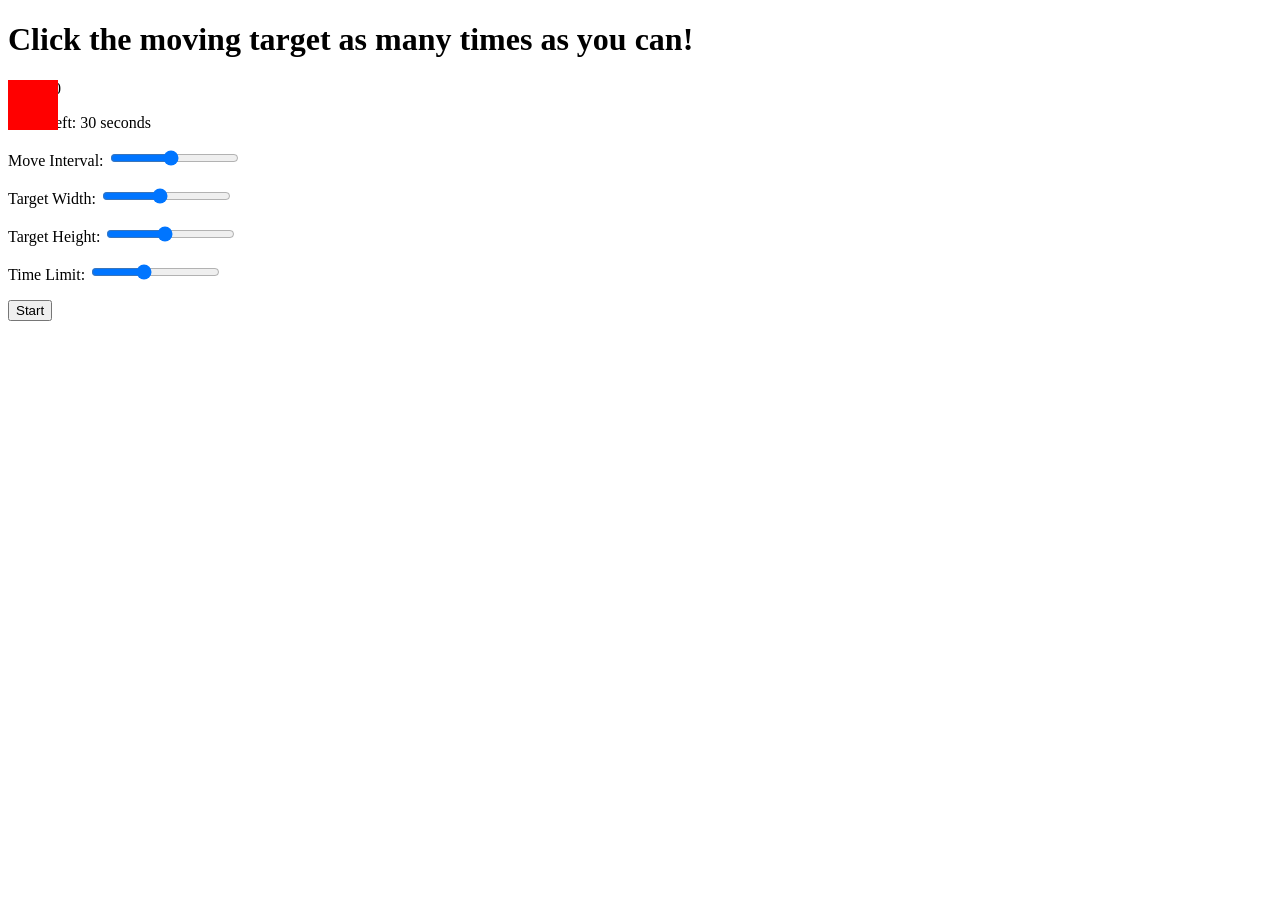
<file: Tools/aim-click-challenge.html>
<!DOCTYPE html>
<html>
  <head>
    <title>Click Game</title>
    <style>
      #target {
        position: absolute;
        width: 50px;
        height: 50px;
        background-color: red;
      }
    </style>
  </head>
  <body>
    <h1>Click the moving target as many times as you can!</h1>
    <div id="target"></div>
    <p>Score: <span id="score">0</span></p>
    <p>Time Left: <span id="time-left">30</span> seconds</p>
    <p>
      Move Interval: <input type="range" id="move-interval" min="100" max="2000" value="1000" step="100">
    </p>
    <p>
      Target Width: <input type="range" id="target-width" min="10" max="100" value="50" step="10">
    </p>
    <p>
      Target Height: <input type="range" id="target-height" min="10" max="100" value="50" step="10">
    </p>
    <p>
      Time Limit: <input type="range" id="time-limit" min="10" max="60" value="30" step="5">
    </p>
    <button id="start-button" onclick="startGame()">Start</button>
    <script>
      var target = document.getElementById("target");
      var score = document.getElementById("score");
      var timeLeft = document.getElementById("time-left");
      var moveInterval = document.getElementById("move-interval");
      var targetWidth = document.getElementById("target-width");
      var targetHeight = document.getElementById("target-height");
      var timeLimit = document.getElementById("time-limit");
      var scoreCount = 0;
      var intervalId;
      var timeId;

      target.addEventListener("click", function() {
        scoreCount++;
        score.innerHTML = scoreCount;
      });

      function startGame() {
        timeLeft.innerHTML = timeLimit.value;
        target.style.width = targetWidth.value + "px";
        target.style.height = targetHeight.value + "px";
        intervalId = setInterval(function() {
          var x = Math.floor(Math.random() * window.innerWidth);
          var y = Math.floor(Math.random() * window.innerHeight);
          target.style.left = x + "px";
          target.style.top = y + "px";
        }, moveInterval.value);

        timeId = setInterval(function() {
          timeLeft.innerHTML = --timeLeft.innerHTML;
          if (timeLeft.innerHTML == 0) {
            clearInterval(intervalId);
            clearInterval(timeId);
            alert("Time's up! Your final score is: " + scoreCount);        
          }
        }, 1000);
        document.getElementById("start-button").disabled = true;
      }
    </script>
  </body>
</html>
</file>
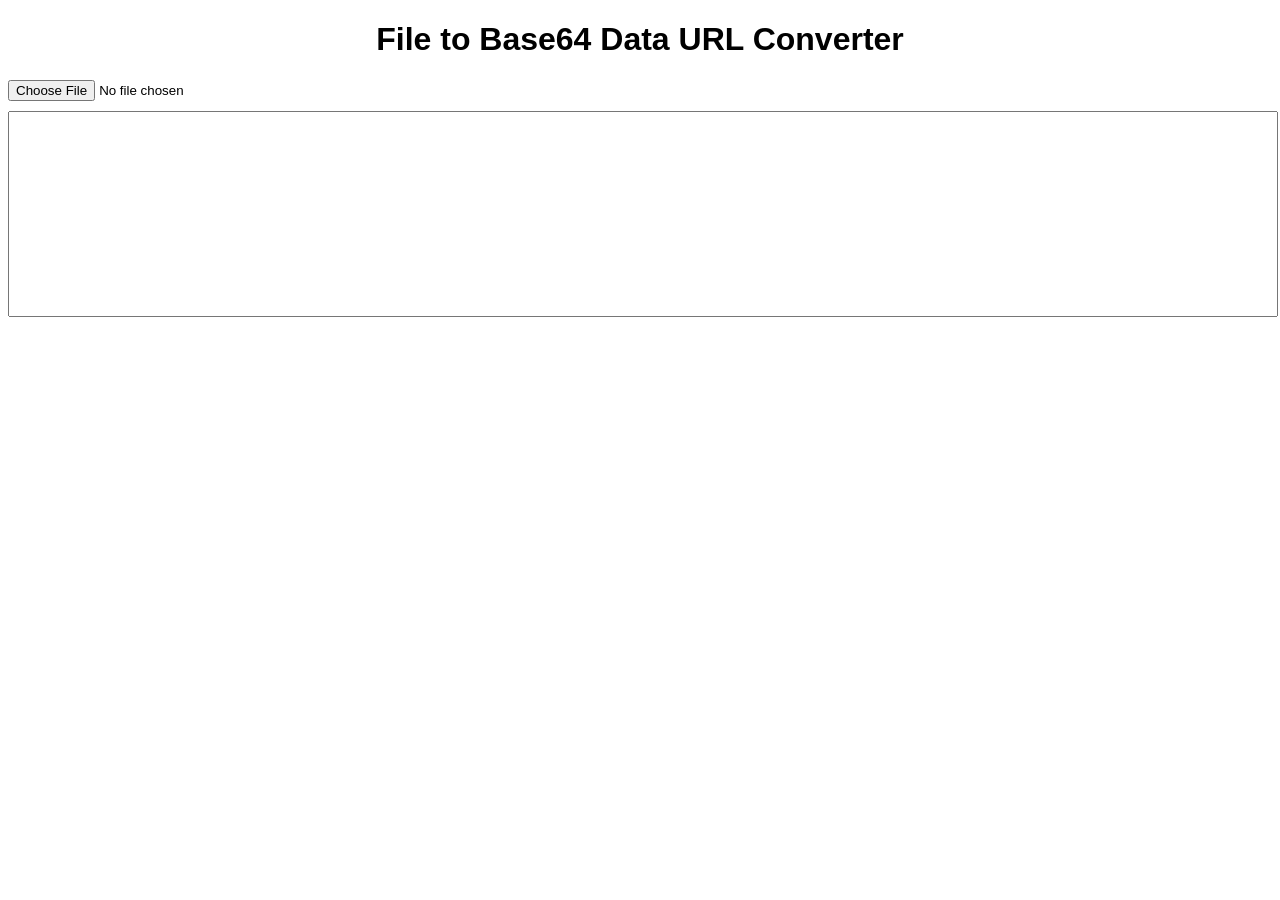
<file: Tools/Base64 converter.html>
<!DOCTYPE html>
<html lang="en">
<head>
<meta charset="UTF-8">
<meta name="viewport" content="width=device-width, initial-scale=1.0">
<title>File to Base64 Data URL Converter</title>
<style>
  body {
    font-family: Arial, sans-serif;
  }
  h1 {
    text-align: center;
  }
  textarea {
    width: 100%;
    height: 200px;
    margin-top: 10px;
    resize: none;
  }
</style>
</head>
<body>
<h1>File to Base64 Data URL Converter</h1>
<input type="file" id="fileInput">
<textarea id="output" readonly></textarea>

<script>
document.addEventListener("DOMContentLoaded", function() {
  const fileInput = document.getElementById("fileInput");
  const outputTextarea = document.getElementById("output");

  // Custom base64 encoding function
  function customBase64Encode(input) {
    const keyStr =
      "ABCDEFGHIJKLMNOPQRSTUVWXYZabcdefghijklmnopqrstuvwxyz0123456789+/=";
    let output = "";
    let chr1, chr2, chr3, enc1, enc2, enc3, enc4;
    let i = 0;

    while (i < input.length) {
      chr1 = input.charCodeAt(i++);
      chr2 = input.charCodeAt(i++);
      chr3 = input.charCodeAt(i++);

      enc1 = chr1 >> 2;
      enc2 = ((chr1 & 3) << 4) | (chr2 >> 4);
      enc3 = ((chr2 & 15) << 2) | (chr3 >> 6);
      enc4 = chr3 & 63;

      if (isNaN(chr2)) {
        enc3 = enc4 = 64;
      } else if (isNaN(chr3)) {
        enc4 = 64;
      }

      output +=
        keyStr.charAt(enc1) +
        keyStr.charAt(enc2) +
        keyStr.charAt(enc3) +
        keyStr.charAt(enc4);
    }

    return output;
  }

  fileInput.addEventListener("change", function(event) {
    const file = event.target.files[0];
    if (file) {
      const reader = new FileReader();
      reader.onload = function() {
        const base64Data = customBase64Encode(reader.result);
        const mimeType = file.type || "application/octet-stream";
        const dataURL = `data:${mimeType};base64,${base64Data}`;
        outputTextarea.value = dataURL;
      };
      reader.readAsBinaryString(file);
    }
  });
});
</script>
</body>
</html>
</file>
